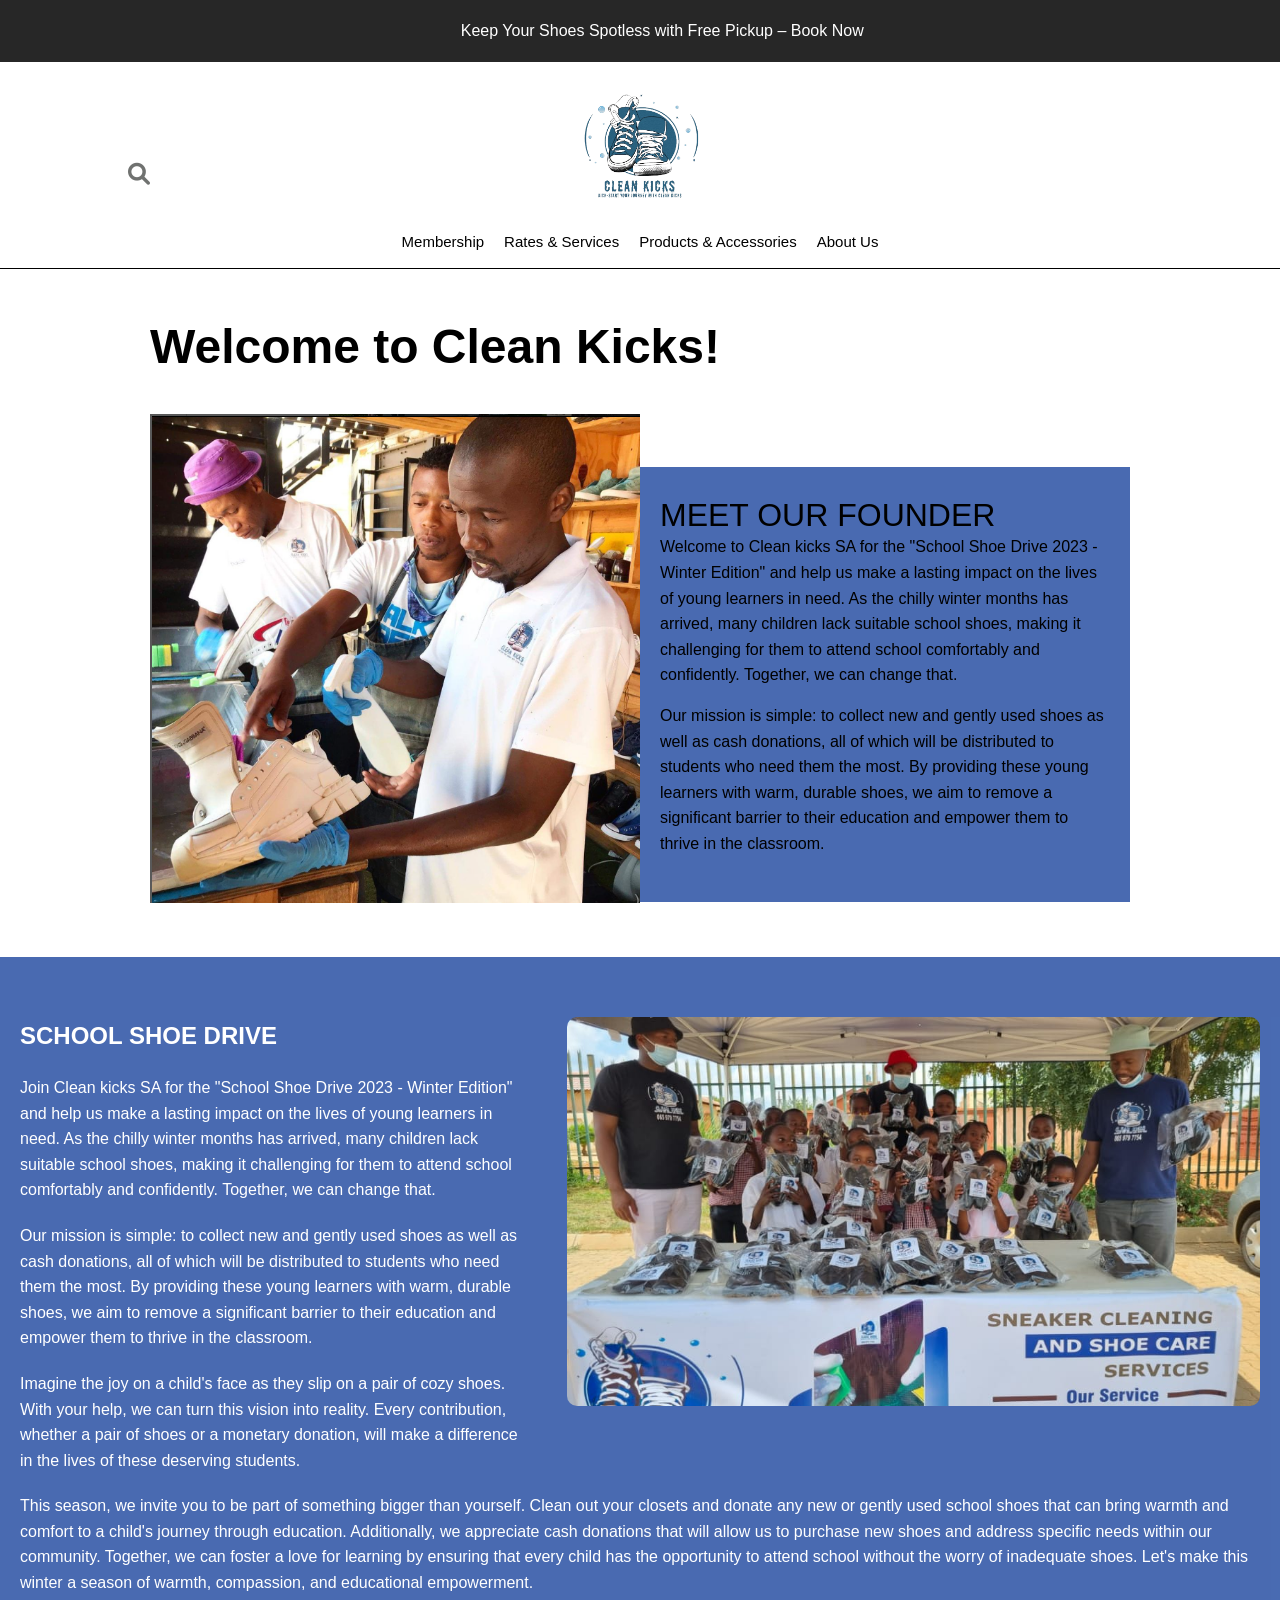
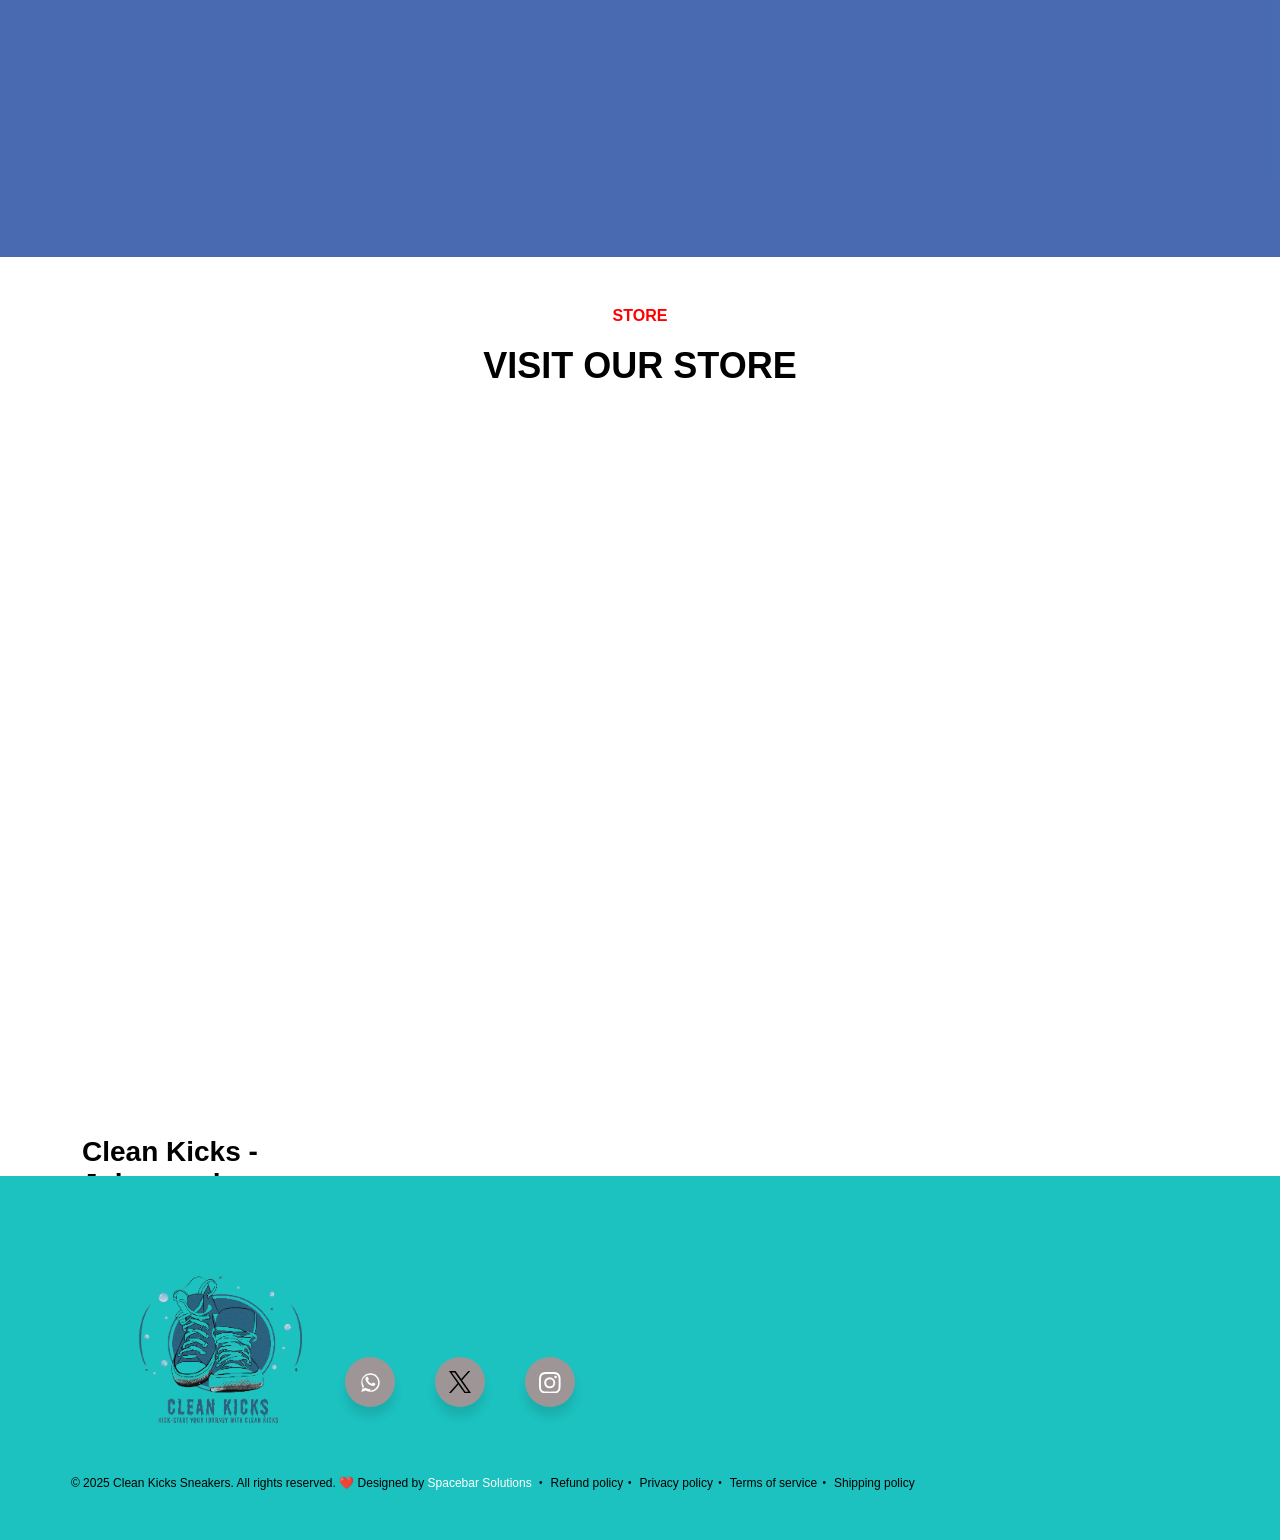
<file: about us.html>
<!DOCTYPE html>
<html lang="en">

<head>
  <meta charset="UTF-8">
  <meta name="viewport" content="width=device-width, initial-scale=1.0">
  <title>Clean Kicks Sneakers </title>
  <link rel="stylesheet" href="about us.css">
  <link href="https://cdnjs.cloudflare.com/ajax/libs/font-awesome/6.0.0-beta3/css/all.min.css" rel="stylesheet">
</head>

<body>

  <!-- Top notification bar -->
  <div class="top-bar">
    Keep Your Shoes Spotless with Free Pickup – Book Now
  </div>

  <!-- Navigation bar -->
  <nav class="navbar">
    <!-- Search icon -->
    <div class="search-icon">
      <i class="fa fa-search"></i>
    </div>

    <!-- Logo -->
    <div class="logo">
      <a href="index.html">
        <img src="Images/Logo-removebg-preview.png" alt="Logo">
      </a>
    </div>

    <!-- Navigation links -->
    <div class="nav-links">
      <a href="membership.html">Membership</a>
      <a href="services.html">Rates & Services</a>
      <a href="products.html">Products & Accessories</a>
      <a href="about us.html">About Us</a>
    </div>
  </nav>

  <div class="container">

    <div class="text-content">
      <h1>Welcome to Clean Kicks!</h1>
    </div>
    <div class="content">
      <div class="image">
        <img src="Images/Image 1.png">
      </div>
      <div class="text">
        <h2>MEET OUR FOUNDER </h2>

        <p>Welcome to Clean kicks SA for the "School Shoe Drive 2023 - Winter Edition" and help us make a lasting impact
          on the lives of young learners in need.
          As the chilly winter months has arrived, many children lack suitable school shoes,
          making it challenging for them to attend school comfortably and confidently. Together, we can change that.</p>
        <p>Our mission is simple: to collect new and gently used shoes as well as cash donations,
          all of which will be distributed to students who need them the most. By providing these young learners with
          warm, durable shoes,
          we aim to remove a significant barrier to their education and empower them to thrive in the classroom.</p>

      </div>
    </div>
  </div>

  <div class="about-container">
    <div class="about-content">
      <div class="about-text">
        <h2>SCHOOL SHOE DRIVE</h2>

        <p>Join Clean kicks SA for the "School Shoe Drive 2023 - Winter Edition" and help us make a lasting impact on
          the lives of young learners in need.
          As the chilly winter months has arrived, many children lack suitable school shoes,
          making it challenging for them to attend school comfortably and confidently.
          Together, we can change that.</p>
        <p>Our mission is simple: to collect new and gently used shoes as well as cash donations,
          all of which will be distributed to students who need them the most. By providing these young learners with
          warm,
          durable shoes,
          we aim to remove a significant barrier to their education and empower them to thrive in the classroom.</p>

        <p>Imagine the joy on a child's face as they slip on a pair of cozy shoes. With your help,
          we can turn this vision into reality.
          Every contribution, whether a pair of shoes or a monetary donation,
          will make a difference in the lives of these deserving students.</p>

       
      </div>
      <div class="about-image">
        <img src="Images/Shoe drive.jpg" alt="Shoe Drive Image">
      </div>
      <div class="about-texti">
      <p>This season, we invite you to be part of something bigger than yourself.
        Clean out your closets and donate any new or gently used school shoes that can bring warmth and comfort to a
        child's journey through education.
        Additionally,
        we appreciate cash donations that will allow us to purchase new shoes
        and address specific needs within our community. Together, we can foster a love for learning by
        ensuring that every child has the opportunity to attend school without the worry of inadequate shoes.
        Let's make this winter a season of warmth, compassion, and educational empowerment.</p>
      </div>
    </div>
  </div>
  
  

  <section class="store-section">
    <div class="store-container">
      <h4 class="store-label">STORE</h4>
      <h1 class="store-title">VISIT OUR STORE</h1>
      <div class="store-content">
        <div class="store-map">
          <iframe
            src="https://www.google.com/maps/embed?pb=!1m18!1m12!1m3!1d3303.8374903518985!2d27.8971!3d-26.309672!2m3!1f0!2f0!3f0!3m2!1i1024!2i768!4f13.1!3m3!1m2!1s0x1e953cf8e51b98c5%3A0x38f61cf5ea9a4dc3!2sEldorado%20Park!5e0!3m2!1sen!2sza!4v1698743568451!5m2!1sen!2sza"
            width="400" height="300" style="border:0;" allowfullscreen="" loading="lazy"
            referrerpolicy="no-referrer-when-downgrade">
          </iframe>
        </div>
        <div class="store-info">
          <h2 class="store-location">Clean Kicks - Johannesburg</h2>
          <p class="store-address">
            <i class="fa fa-map-marker"></i>
            413 Catfish street Lawley extension 1,Johannesburg <br>
            Gauteng, South Africa
          </p>
          <p class="store-contact">
            <i class="fa fa-phone"></i> +27 (65) 979-7754<br>
            <i class="fa fa-envelope"></i> <a href="mailto:info@dripclean.co.za">info@cleankicks.co.za<br>
              <i class="fa fa-globe"></i> <a href="https://cleankicks.co.za">www.cleankicks.co.za<br>

          </p>

          <p><strong>Monday to Friday:</strong><span class="time">9 AM - 6 PM</span></p>
          <p><strong>Saturday:</strong><span class="time">9 AM - 2 PM</span></p>
          <p><strong>Sunday:</strong><span class="time">9 AM - 2 PM</span></p>

        </div>

      </div>
    </div>
  </section>

  <footer>
    <!-- Social Media Section -->

    <div class="footer-social">
      <ul class="wrapper">
        <li class="icon whatsapp">
          <span class="tooly">WhatsApp</span>
          <svg viewBox="0 0 448 512" height="1.2em" fill="currentColor" xmlns="http://www.w3.org/2000/svg">
            <path
              d="M380.9 97.1C339.3 55.4 283.8 32 224.6 32 103.5 32 8 127.6 8 249.2c0 44 11.6 86.1 33.8 123l-35.2 102.2 105.8-33.1c34.9 18.4 74.1 28.2 114.2 28.2h.1c121.1 0 216.6-95.6 216.6-216.1 0-59.1-23.3-114.5-65.2-156.3zM224.6 407.5h-.1c-36.5 0-72.1-9.7-103.2-28.1l-7.4-4.4-62.8 19.6 18.7-60.4-4.8-7.7c-20.8-33.3-31.8-71.9-31.8-111.5C33 150 118.3 64.7 224.6 64.7c48.6 0 94.3 18.9 128.9 53.2 34.5 34.2 53.6 79.5 53.6 128.3 0 106.1-86.8 192.3-192.5 192.3zm104.3-138.7c-5.7-2.9-33.8-16.6-39.1-18.5-5.3-1.9-9.2-2.9-13.1 2.9-3.9 5.7-15 18.5-18.4 22.3-3.4 3.8-6.8 4.3-12.5 1.4-33.8-16.9-55.9-30.1-78.3-67.4-5.9-10.2 5.9-9.5 16.9-31.5 1.9-3.8.9-7.2-.5-10.1-1.4-2.9-13.1-31.5-18.4-43.7-4.9-11.7-9.9-10.1-13.1-10.3-3.4-.2-7.2-.2-11-.2-3.8 0-10.1 1.4-15.3 7.2-5.3 5.7-20.2 19.8-20.2 48.4s20.7 56.1 23.6 59.9c2.9 3.8 40.6 62 98.4 87.1 13.8 5.9 24.6 9.5 33 12.1 13.9 4.4 26.5 3.8 36.5 2.3 11.1-1.6 33.8-13.8 38.6-27.1 4.8-13.4 4.8-24.9 3.4-27.1-1.4-2.3-5.2-3.7-10.9-6.6z">
            </path>
          </svg>
        </li>
        <li class="icon twitter">
          <span class="tooly">Twitter</span>
          <svg xmlns="http://www.w3.org/2000/svg" width="24px" height="24px" viewBox="0 0 24 24">
            <path
              d="M14.095479,10.316482L22.286354,1h-1.940718l-7.115352,8.087682L7.551414,1H1l8.589488,12.231093L1,23h1.940717  l7.509372-8.542861L16.448587,23H23L14.095479,10.316482z M11.436522,13.338465l-0.871624-1.218704l-6.924311-9.68815h2.981339  l5.58978,7.82155l0.867949,1.218704l7.26506,10.166271h-2.981339L11.436522,13.338465z" />
          </svg>
        </li>
        <li class="icon instagram">
          <span class="tooly">Instagram</span>
          <svg xmlns="http://www.w3.org/2000/svg" height="1.2em" fill="currentColor" viewBox="0 0 16 16">
            <path
              d="M8 0C5.829 0 5.556.01 4.703.048 3.85.088 3.269.222 2.76.42a3.917 3.917 0 0 0-1.417.923A3.927 3.927 0 0 0 .42 2.76C.222 3.268.087 3.85.048 4.7.01 5.555 0 5.827 0 8.001c0 2.172.01 2.444.048 3.297.04.852.174 1.433.372 1.942.205.526.478.972.923 1.417.444.445.89.719 1.416.923.51.198 1.09.333 1.942.372C5.555 15.99 5.827 16 8 16s2.444-.01 3.298-.048c.851-.04 1.434-.174 1.943-.372a3.916 3.916 0 0 0 1.416-.923c.445-.445.718-.891.923-1.417.197-.509.332-1.09.372-1.942C15.99 10.445 16 10.173 16 8s-.01-2.445-.048-3.299c-.04-.851-.175-1.433-.372-1.941a3.926 3.926 0 0 0-.923-1.417A3.911 3.911 0 0 0 13.24.42c-.51-.198-1.092-.333-1.943-.372C10.443.01 10.172 0 7.998 0h.003zm-.717 1.442h.718c2.136 0 2.389.007 3.232.046.78.035 1.204.166 1.486.275.373.145.64.319.92.599.28.28.453.546.598.92.11.281.24.705.275 1.485.039.843.047 1.096.047 3.231s-.008 2.389-.047 3.232c-.035.78-.166 1.203-.275 1.485a2.47 2.47 0 0 1-.599.919c-.28.28-.546.453-.92.598-.28.11-.704.24-1.485.276-.843.038-1.096.047-3.232.047s-2.39-.009-3.233-.047c-.78-.036-1.203-.166-1.485-.276a2.478 2.478 0 0 1-.92-.598 2.48 2.48 0 0 1-.6-.92c-.109-.281-.24-.705-.275-1.485-.038-.843-.046-1.096-.046-3.233 0-2.136.008-2.388.046-3.231.036-.78.166-1.204.276-1.486.145-.373.319-.64.599-.92.28-.28.546-.453.92-.598.282-.11.705-.24 1.485-.276.738-.034 1.024-.044 2.515-.045v.002zm4.988 1.328a.96.96 0 1 0 0 1.92.96.96 0 0 0 0-1.92zm-4.27 1.122a4.109 4.109 0 1 0 0 8.217 4.109 4.109 0 0 0 0-8.217zm0 1.441a2.667 2.667 0 1 1 0 5.334 2.667 2.667 0 0 1 0-5.334z">
            </path>
          </svg>
        </li>
      </ul>
    </div>

    <!-- Logo Section -->
    <div class="footer-logo">
      <img src="Images/Logo-removebg-preview.png" alt="Clean Kicks Logo">
    </div>

    </div>

    </div>

    </div>


    <!-- Footer Text -->
    <div class="footer-bottom">
      <p>© 2025 Clean Kicks Sneakers. All rights reserved. ❤️ Designed by <a href="https://spacebarsolutions.co.za/"
          target="_blank" style="color: white; text-decoration: none;">Spacebar Solutions
          <small class="copyright__content"><a href="refund-policy.html">Refund policy</a>
          </small></a> <small class="copyright__content"><a href="privacy policy.html">Privacy policy</a></small>
        <small class="copyright__content"><a href="terms of services.html">Terms of service</a></small>
        <small class="copyright__content"><a href="shipping policy.html">Shipping policy</a></small>
      </p>
    </div>

  </footer>


</body>

</html>
</file>
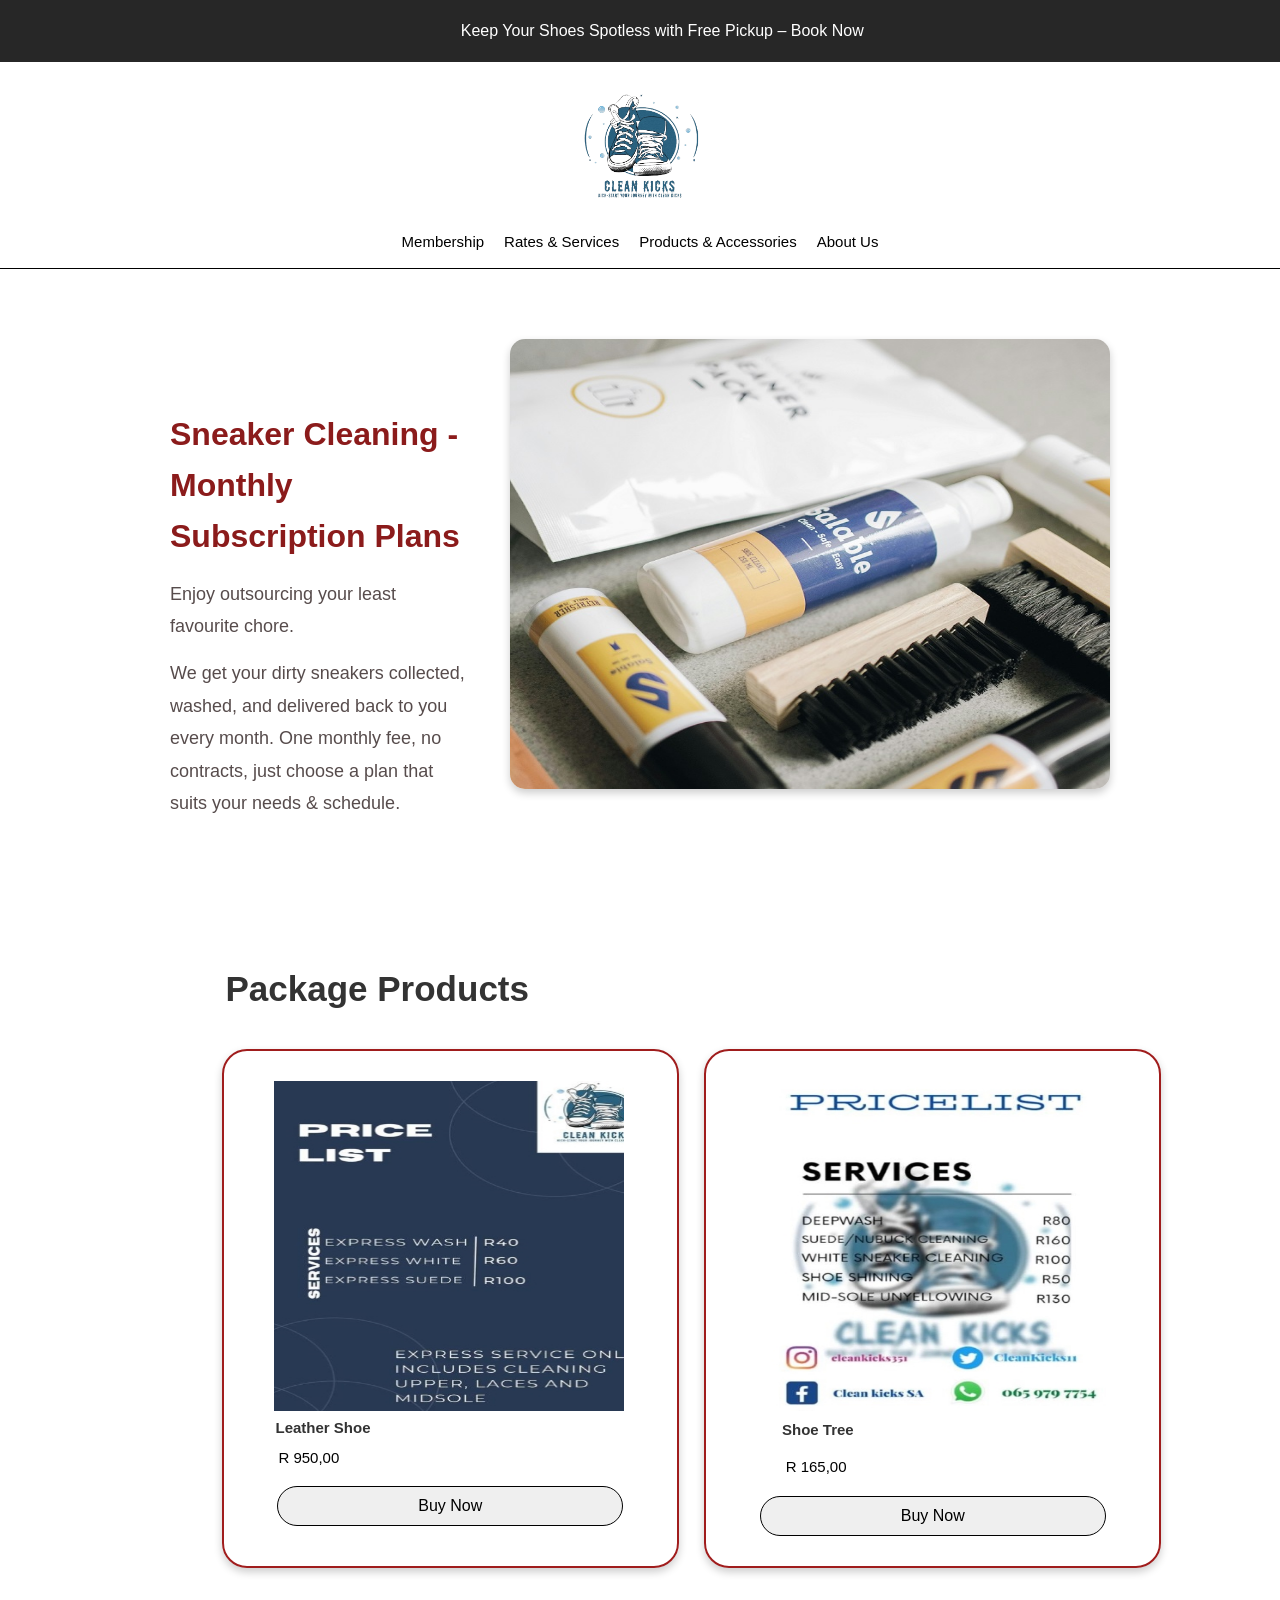
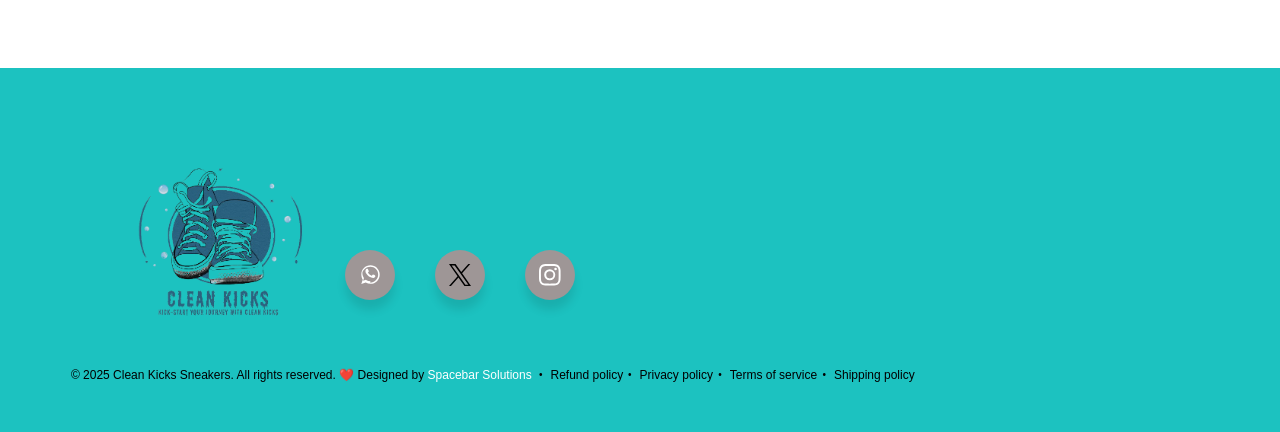
<file: membership.html>
<!DOCTYPE html>
<html lang="en">

<head>
  <meta charset="UTF-8">
  <meta name="viewport" content="width=device-width, initial-scale=1.0">
  <title>Clean Kicks Sneakers </title>
  <link rel="stylesheet" href="membership.css">
  <link rel="stylesheet" href="https://cdnjs.cloudflare.com/ajax/libs/font-awesome/6.0.0-beta3/css/all.min.css">
  <link href="https://cdnjs.cloudflare.com/ajax/libs/font-awesome/6.0.0-beta3/css/all.min.css" rel="stylesheet">

<body>

<!-- Top notification bar -->
<div class="top-bar">
  Keep Your Shoes Spotless with Free Pickup – Book Now
</div>

<!-- Navigation bar -->
<nav class="navbar">
  <!-- Search icon -->
  <div class="search-icon">
    <i class="fa fa-search"></i>
  </div>

  <!-- Logo -->
  <div class="logo">
    <a href="index.html">
      <img src="Images/Logo-removebg-preview.png" alt="Logo">
    </a>
  </div>

  <!-- Navigation links -->
  <div class="nav-links">
    <a href="membership.html">Membership</a>
    <a href="services.html">Rates & Services</a>
    <a href="products.html">Products & Accessories</a>
    <a href="about us.html">About Us</a>
  </div>
</nav>

  <section>
    <div class="container">
      <div class="text-content">
        <h2>Sneaker Cleaning - Monthly Subscription Plans</h2>
        <p>Enjoy outsourcing your least favourite chore.</p>
        <p>
          We get your dirty sneakers collected, washed, and delivered back to you every month. One monthly fee, no
          contracts, just choose a plan that suits your needs & schedule.
        </p>

      </div>

      <div class="image-container">
        <img src="Images/pexels-azka-nandya-91944639-9230441.jpg" alt="Leather Shoe" class="styled-image">
      </div>

  </section>

  <section>
    <div class="sections">
      <div class="header">
        <h1>Package Products</h1>
      </div>
      <div class="gallery">
        <div class="card">
          <img src="Images/Express Price List.jpg" alt="Leather Shoe">
          <h4>Leather Shoe</h4>
          <p>R 950,00</p>
          <button class="buy-btn">Buy Now</button> 
        </div>

        <div class="card">
          <img src="Images/Deep Wash Price List.png" alt="Clean & Recolor">
          <h3>Shoe Tree</h3>
          <g>R 165,00</g>
          <button class="buy-btn">Buy Now</button> 
        </div>
      </div>
    </div>
  </section>

  <footer>
    <!-- Social Media Section -->
   
    <div class="footer-social">
      <ul class="wrapper">
        <li class="icon whatsapp">
          <span class="tooly">WhatsApp</span>
          <svg viewBox="0 0 448 512" height="1.2em" fill="currentColor" xmlns="http://www.w3.org/2000/svg">
            <path d="M380.9 97.1C339.3 55.4 283.8 32 224.6 32 103.5 32 8 127.6 8 249.2c0 44 11.6 86.1 33.8 123l-35.2 102.2 105.8-33.1c34.9 18.4 74.1 28.2 114.2 28.2h.1c121.1 0 216.6-95.6 216.6-216.1 0-59.1-23.3-114.5-65.2-156.3zM224.6 407.5h-.1c-36.5 0-72.1-9.7-103.2-28.1l-7.4-4.4-62.8 19.6 18.7-60.4-4.8-7.7c-20.8-33.3-31.8-71.9-31.8-111.5C33 150 118.3 64.7 224.6 64.7c48.6 0 94.3 18.9 128.9 53.2 34.5 34.2 53.6 79.5 53.6 128.3 0 106.1-86.8 192.3-192.5 192.3zm104.3-138.7c-5.7-2.9-33.8-16.6-39.1-18.5-5.3-1.9-9.2-2.9-13.1 2.9-3.9 5.7-15 18.5-18.4 22.3-3.4 3.8-6.8 4.3-12.5 1.4-33.8-16.9-55.9-30.1-78.3-67.4-5.9-10.2 5.9-9.5 16.9-31.5 1.9-3.8.9-7.2-.5-10.1-1.4-2.9-13.1-31.5-18.4-43.7-4.9-11.7-9.9-10.1-13.1-10.3-3.4-.2-7.2-.2-11-.2-3.8 0-10.1 1.4-15.3 7.2-5.3 5.7-20.2 19.8-20.2 48.4s20.7 56.1 23.6 59.9c2.9 3.8 40.6 62 98.4 87.1 13.8 5.9 24.6 9.5 33 12.1 13.9 4.4 26.5 3.8 36.5 2.3 11.1-1.6 33.8-13.8 38.6-27.1 4.8-13.4 4.8-24.9 3.4-27.1-1.4-2.3-5.2-3.7-10.9-6.6z"></path>
          </svg>
        </li>
        <li class="icon twitter">
          <span class="tooly">Twitter</span>
          <svg xmlns="http://www.w3.org/2000/svg" width="24px" height="24px" viewBox="0 0 24 24">
            <path
              d="M14.095479,10.316482L22.286354,1h-1.940718l-7.115352,8.087682L7.551414,1H1l8.589488,12.231093L1,23h1.940717  l7.509372-8.542861L16.448587,23H23L14.095479,10.316482z M11.436522,13.338465l-0.871624-1.218704l-6.924311-9.68815h2.981339  l5.58978,7.82155l0.867949,1.218704l7.26506,10.166271h-2.981339L11.436522,13.338465z" />
          </svg>
        </li>
        <li class="icon instagram">
          <span class="tooly">Instagram</span>
          <svg xmlns="http://www.w3.org/2000/svg" height="1.2em" fill="currentColor" viewBox="0 0 16 16">
            <path
              d="M8 0C5.829 0 5.556.01 4.703.048 3.85.088 3.269.222 2.76.42a3.917 3.917 0 0 0-1.417.923A3.927 3.927 0 0 0 .42 2.76C.222 3.268.087 3.85.048 4.7.01 5.555 0 5.827 0 8.001c0 2.172.01 2.444.048 3.297.04.852.174 1.433.372 1.942.205.526.478.972.923 1.417.444.445.89.719 1.416.923.51.198 1.09.333 1.942.372C5.555 15.99 5.827 16 8 16s2.444-.01 3.298-.048c.851-.04 1.434-.174 1.943-.372a3.916 3.916 0 0 0 1.416-.923c.445-.445.718-.891.923-1.417.197-.509.332-1.09.372-1.942C15.99 10.445 16 10.173 16 8s-.01-2.445-.048-3.299c-.04-.851-.175-1.433-.372-1.941a3.926 3.926 0 0 0-.923-1.417A3.911 3.911 0 0 0 13.24.42c-.51-.198-1.092-.333-1.943-.372C10.443.01 10.172 0 7.998 0h.003zm-.717 1.442h.718c2.136 0 2.389.007 3.232.046.78.035 1.204.166 1.486.275.373.145.64.319.92.599.28.28.453.546.598.92.11.281.24.705.275 1.485.039.843.047 1.096.047 3.231s-.008 2.389-.047 3.232c-.035.78-.166 1.203-.275 1.485a2.47 2.47 0 0 1-.599.919c-.28.28-.546.453-.92.598-.28.11-.704.24-1.485.276-.843.038-1.096.047-3.232.047s-2.39-.009-3.233-.047c-.78-.036-1.203-.166-1.485-.276a2.478 2.478 0 0 1-.92-.598 2.48 2.48 0 0 1-.6-.92c-.109-.281-.24-.705-.275-1.485-.038-.843-.046-1.096-.046-3.233 0-2.136.008-2.388.046-3.231.036-.78.166-1.204.276-1.486.145-.373.319-.64.599-.92.28-.28.546-.453.92-.598.282-.11.705-.24 1.485-.276.738-.034 1.024-.044 2.515-.045v.002zm4.988 1.328a.96.96 0 1 0 0 1.92.96.96 0 0 0 0-1.92zm-4.27 1.122a4.109 4.109 0 1 0 0 8.217 4.109 4.109 0 0 0 0-8.217zm0 1.441a2.667 2.667 0 1 1 0 5.334 2.667 2.667 0 0 1 0-5.334z">
            </path>
          </svg>
        </li>
      </ul>
    </div>

    <!-- Logo Section -->
    <div class="footer-logo">
      <img src="Images/Logo-removebg-preview.png" alt="Clean Kicks Logo">
    </div>

    </div>

     
   </div>
 
 </div>


   <!-- Footer Text -->
   <div class="footer-bottom">
     <p>© 2025 Clean Kicks Sneakers. All rights reserved. ❤️ Designed by <a href="https://spacebarsolutions.co.za/"
         target="_blank" style="color: white; text-decoration: none;">Spacebar Solutions
          <small class="copyright__content"><a href="refund-policy.html">Refund policy</a>
         </small></a> <small class="copyright__content"><a href="privacy policy.html">Privacy policy</a></small>
           <small class="copyright__content"><a href="terms of services.html">Terms of service</a></small>
           <small class="copyright__content"><a href="shipping policy.html">Shipping policy</a></small>
       </p>
   </div>
 
</footer>

</body>

</html>
</file>
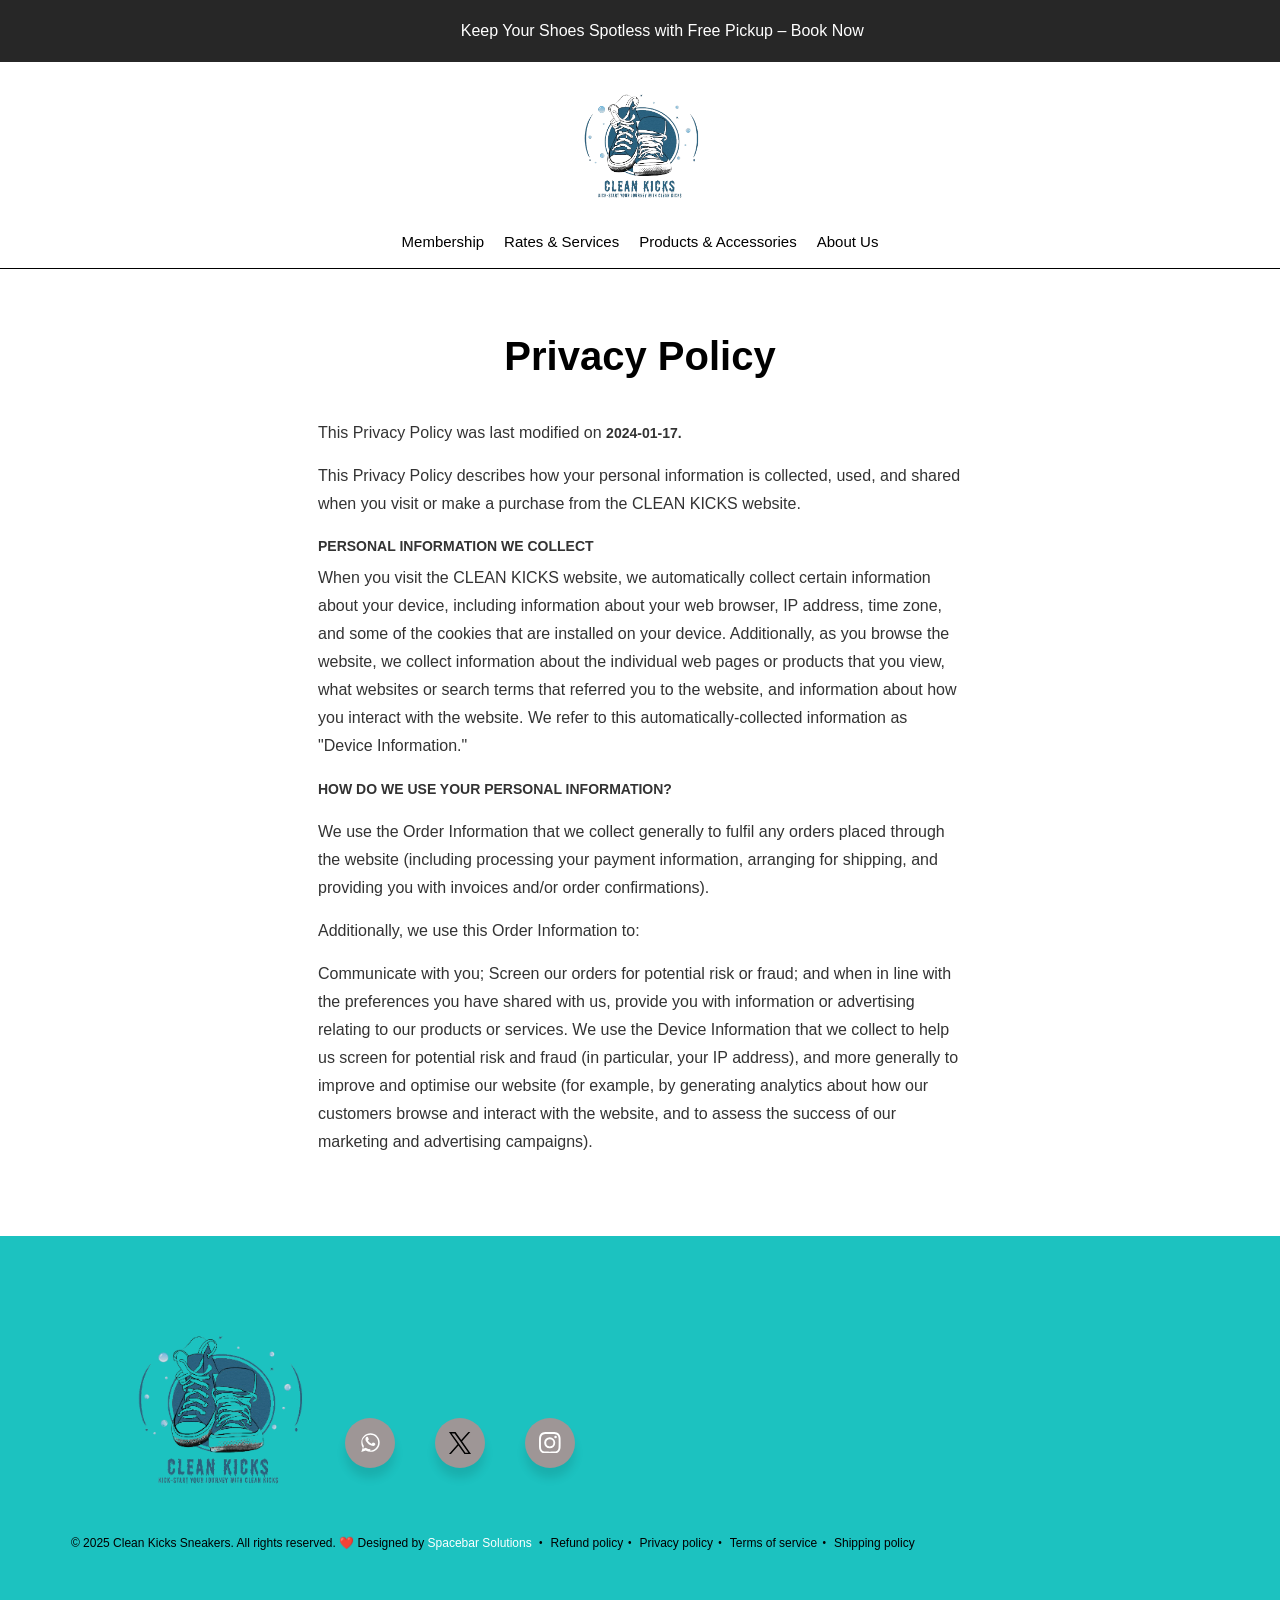
<file: privacy policy.html>
<!DOCTYPE html>
<html lang="en">

<head>
  <meta charset="UTF-8">
  <meta name="viewport" content="width=device-width, initial-scale=1.0">
  <title>About Us </title>
  <link rel="stylesheet" href="privacy pilicy.css">
  <link href="https://cdnjs.cloudflare.com/ajax/libs/font-awesome/5.15.4/css/all.min.css" rel="stylesheet">
</head>

<body>

 
<!-- Top notification bar -->
<div class="top-bar">
  Keep Your Shoes Spotless with Free Pickup – Book Now
</div>

<!-- Navigation bar -->
<nav class="navbar">
  <!-- Search icon -->
  <div class="search-icon">
    <i class="fa fa-search"></i>
  </div>

  <!-- Logo -->
  <div class="logo">
    <a href="index.html">
      <img src="Images/Logo-removebg-preview.png" alt="Logo">
    </a>
  </div>

  <!-- Navigation links -->
  <div class="nav-links">
    <a href="membership.html">Membership</a>
    <a href="services.html">Rates & Services</a>
    <a href="products.html">Products & Accessories</a>
    <a href="about us.html">About Us</a>
  </div>
</nav>

<div class="policy-container">
  <h1>Privacy Policy</h1>
  <p>This Privacy Policy was last modified on <strong>2024-01-17.</strong></p>
  <p>This Privacy Policy describes how your personal information is collected, used, and shared when you visit or make a purchase from the CLEAN KICKS website.</p>
  <h2>PERSONAL INFORMATION WE COLLECT</h2>
  <p>When you visit the CLEAN KICKS website, we automatically collect certain information about your device, including information about your web browser, IP address, time zone, and some of the cookies that are installed on your device. Additionally, as you browse the website,
     we collect information about the individual web pages or products that you view, what websites or search terms that referred you to the website, and information about how you interact with the website.
     We refer to this automatically-collected information as "Device Information."</p>
     <p><strong>HOW DO WE USE YOUR PERSONAL INFORMATION?</strong></p>
     <p>We use the Order Information that we collect generally to fulfil any orders placed through the website (including processing your payment information, 
      arranging for shipping, and providing you with invoices and/or order confirmations).</p>
      <p>Additionally, we use this Order Information to:</p>
      <p>Communicate with you;
        Screen our orders for potential risk or fraud; and when in line with the preferences you have shared with us, provide you with information or advertising relating to our products or services. We use the Device Information that we collect to help us screen for potential risk and fraud (in particular, your IP address), and more generally to improve and optimise our website 
        (for example, by generating analytics about how our customers browse and interact with the website,
         and to assess the success of our marketing and advertising campaigns).</p>
</div>

  <footer>
    <!-- Social Media Section -->
   
    <div class="footer-social">
      <ul class="wrapper">
        <li class="icon whatsapp">
          <span class="tooly">WhatsApp</span>
          <svg viewBox="0 0 448 512" height="1.2em" fill="currentColor" xmlns="http://www.w3.org/2000/svg">
            <path d="M380.9 97.1C339.3 55.4 283.8 32 224.6 32 103.5 32 8 127.6 8 249.2c0 44 11.6 86.1 33.8 123l-35.2 102.2 105.8-33.1c34.9 18.4 74.1 28.2 114.2 28.2h.1c121.1 0 216.6-95.6 216.6-216.1 0-59.1-23.3-114.5-65.2-156.3zM224.6 407.5h-.1c-36.5 0-72.1-9.7-103.2-28.1l-7.4-4.4-62.8 19.6 18.7-60.4-4.8-7.7c-20.8-33.3-31.8-71.9-31.8-111.5C33 150 118.3 64.7 224.6 64.7c48.6 0 94.3 18.9 128.9 53.2 34.5 34.2 53.6 79.5 53.6 128.3 0 106.1-86.8 192.3-192.5 192.3zm104.3-138.7c-5.7-2.9-33.8-16.6-39.1-18.5-5.3-1.9-9.2-2.9-13.1 2.9-3.9 5.7-15 18.5-18.4 22.3-3.4 3.8-6.8 4.3-12.5 1.4-33.8-16.9-55.9-30.1-78.3-67.4-5.9-10.2 5.9-9.5 16.9-31.5 1.9-3.8.9-7.2-.5-10.1-1.4-2.9-13.1-31.5-18.4-43.7-4.9-11.7-9.9-10.1-13.1-10.3-3.4-.2-7.2-.2-11-.2-3.8 0-10.1 1.4-15.3 7.2-5.3 5.7-20.2 19.8-20.2 48.4s20.7 56.1 23.6 59.9c2.9 3.8 40.6 62 98.4 87.1 13.8 5.9 24.6 9.5 33 12.1 13.9 4.4 26.5 3.8 36.5 2.3 11.1-1.6 33.8-13.8 38.6-27.1 4.8-13.4 4.8-24.9 3.4-27.1-1.4-2.3-5.2-3.7-10.9-6.6z"></path>
          </svg>
        </li>
        <li class="icon twitter">
          <span class="tooly">Twitter</span>
          <svg xmlns="http://www.w3.org/2000/svg" width="24px" height="24px" viewBox="0 0 24 24">
            <path
              d="M14.095479,10.316482L22.286354,1h-1.940718l-7.115352,8.087682L7.551414,1H1l8.589488,12.231093L1,23h1.940717  l7.509372-8.542861L16.448587,23H23L14.095479,10.316482z M11.436522,13.338465l-0.871624-1.218704l-6.924311-9.68815h2.981339  l5.58978,7.82155l0.867949,1.218704l7.26506,10.166271h-2.981339L11.436522,13.338465z" />
          </svg>
        </li>
        <li class="icon instagram">
          <span class="tooly">Instagram</span>
          <svg xmlns="http://www.w3.org/2000/svg" height="1.2em" fill="currentColor" viewBox="0 0 16 16">
            <path
              d="M8 0C5.829 0 5.556.01 4.703.048 3.85.088 3.269.222 2.76.42a3.917 3.917 0 0 0-1.417.923A3.927 3.927 0 0 0 .42 2.76C.222 3.268.087 3.85.048 4.7.01 5.555 0 5.827 0 8.001c0 2.172.01 2.444.048 3.297.04.852.174 1.433.372 1.942.205.526.478.972.923 1.417.444.445.89.719 1.416.923.51.198 1.09.333 1.942.372C5.555 15.99 5.827 16 8 16s2.444-.01 3.298-.048c.851-.04 1.434-.174 1.943-.372a3.916 3.916 0 0 0 1.416-.923c.445-.445.718-.891.923-1.417.197-.509.332-1.09.372-1.942C15.99 10.445 16 10.173 16 8s-.01-2.445-.048-3.299c-.04-.851-.175-1.433-.372-1.941a3.926 3.926 0 0 0-.923-1.417A3.911 3.911 0 0 0 13.24.42c-.51-.198-1.092-.333-1.943-.372C10.443.01 10.172 0 7.998 0h.003zm-.717 1.442h.718c2.136 0 2.389.007 3.232.046.78.035 1.204.166 1.486.275.373.145.64.319.92.599.28.28.453.546.598.92.11.281.24.705.275 1.485.039.843.047 1.096.047 3.231s-.008 2.389-.047 3.232c-.035.78-.166 1.203-.275 1.485a2.47 2.47 0 0 1-.599.919c-.28.28-.546.453-.92.598-.28.11-.704.24-1.485.276-.843.038-1.096.047-3.232.047s-2.39-.009-3.233-.047c-.78-.036-1.203-.166-1.485-.276a2.478 2.478 0 0 1-.92-.598 2.48 2.48 0 0 1-.6-.92c-.109-.281-.24-.705-.275-1.485-.038-.843-.046-1.096-.046-3.233 0-2.136.008-2.388.046-3.231.036-.78.166-1.204.276-1.486.145-.373.319-.64.599-.92.28-.28.546-.453.92-.598.282-.11.705-.24 1.485-.276.738-.034 1.024-.044 2.515-.045v.002zm4.988 1.328a.96.96 0 1 0 0 1.92.96.96 0 0 0 0-1.92zm-4.27 1.122a4.109 4.109 0 1 0 0 8.217 4.109 4.109 0 0 0 0-8.217zm0 1.441a2.667 2.667 0 1 1 0 5.334 2.667 2.667 0 0 1 0-5.334z">
            </path>
          </svg>
        </li>
      </ul>
    </div>

    <!-- Logo Section -->
    <div class="footer-logo">
      <img src="Images/Logo-removebg-preview.png" alt="Clean Kicks Logo">
    </div>

    </div>

     
   </div>
 
 </div>


   <!-- Footer Text -->
   <div class="footer-bottom">
     <p>© 2025 Clean Kicks Sneakers. All rights reserved. ❤️ Designed by <a href="https://spacebarsolutions.co.za/"
         target="_blank" style="color: white; text-decoration: none;">Spacebar Solutions
          <small class="copyright__content"><a href="refund-policy.html">Refund policy</a>
         </small></a> <small class="copyright__content"><a href="privacy policy.html">Privacy policy</a></small>
           <small class="copyright__content"><a href="terms of services.html">Terms of service</a></small>
           <small class="copyright__content"><a href="shipping policy.html">Shipping policy</a></small>
       </p>
   </div>
 
</footer>

</body>

</html>
</file>
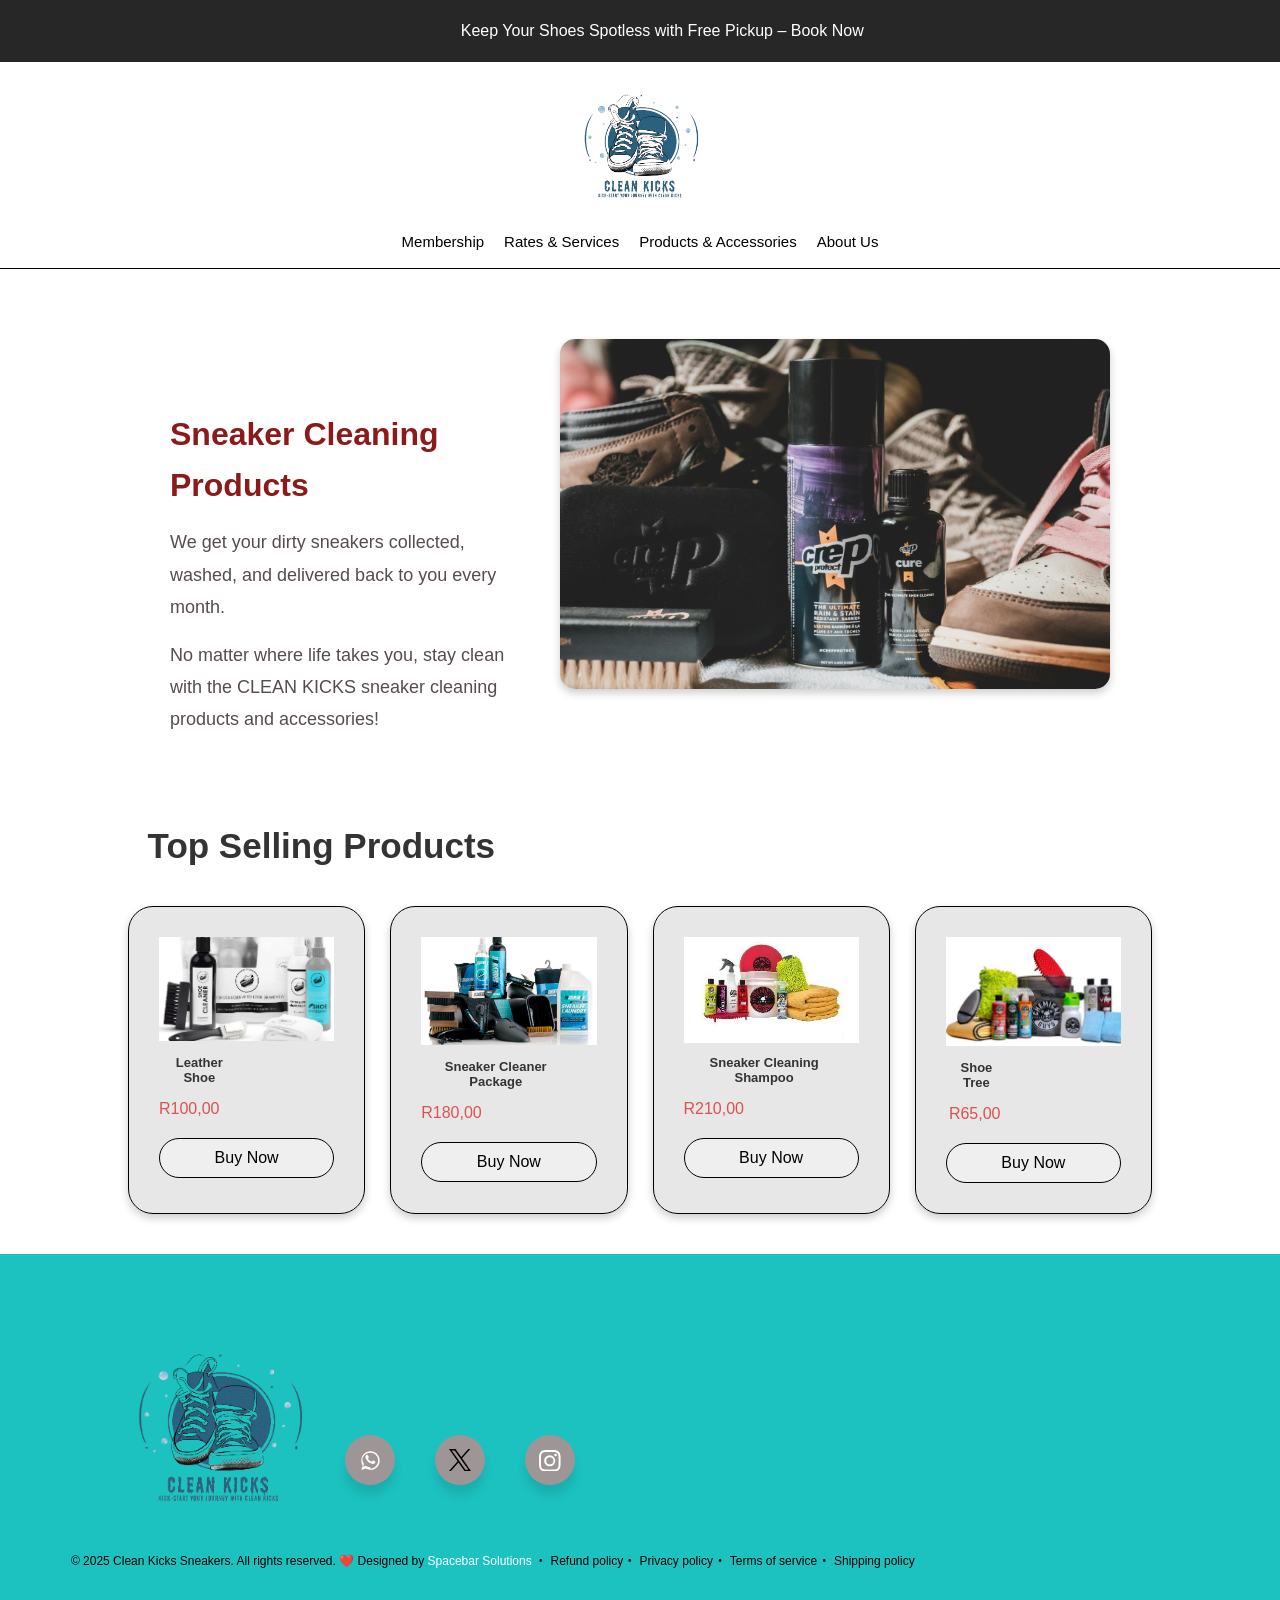
<file: products.html>
<!DOCTYPE html>
<html lang="en">

<head>
  <meta charset="UTF-8">
  <meta name="viewport" content="width=device-width, initial-scale=1.0">
  <title> Clean Kicks Sneakers</title>
  <link rel="stylesheet" href="products.css">
  <link href="https://cdnjs.cloudflare.com/ajax/libs/font-awesome/5.15.4/css/all.min.css" rel="stylesheet">
</head>

<body>

 
<!-- Top notification bar -->
<div class="top-bar">
  Keep Your Shoes Spotless with Free Pickup – Book Now
</div>

<!-- Navigation bar -->
<nav class="navbar">
  <!-- Search icon -->
  <div class="search-icon">
    <i class="fa fa-search"></i>
  </div>

  <!-- Logo -->
  <div class="logo">
    <a href="index.html">
      <img src="Images/Logo-removebg-preview.png" alt="Logo">
    </a>
  </div>

  <!-- Navigation links -->
  <div class="nav-links">
    <a href="membership.html">Membership</a>
    <a href="services.html">Rates & Services</a>
    <a href="products.html">Products & Accessories</a>
    <a href="about us.html">About Us</a>
  </div>
</nav>


  <section>
    <div class="container">
      <div class="text-content">
        <h2>Sneaker Cleaning Products</h2>
        <p>We get your dirty sneakers collected, washed, and delivered back to you every month.</p>
        <p>
          
          No matter where life takes you, stay clean with the CLEAN KICKS sneaker cleaning products and accessories!
        </p>

      </div>

      <div class="image-container">
        <img src="Images/pexels-introspectivedsgn-7500608.jpg" alt="Leather Shoe" class="styled-image">
      </div>

  </section>
  <section>
    <div class="header">
      <h1>Top Selling Products</h1>
    </div>
    <div class="gallery">
      <div class="card">
        <img src="Images/P1.png" alt="Leather Shoe">
        <h6>Leather Shoe</h6>
        <p>R100,00</p>
        <button class="buy-btn">Buy Now</button> 
      </div>
      <div class="card">
        <img src="Images/P3.png" alt="Midsole Unyellowing">
        <h5>Sneaker Cleaner Package</h5>
        <p>R180,00</p>
        <button class="buy-btn">Buy Now</button> 
      </div>
      <div class="card">
        <img src="Images/P5.jpg" alt="Clean & Recolor">
        <h4>Sneaker Cleaning Shampoo</h4>
        <p>R210,00</p>
        <button class="buy-btn">Buy Now</button> 
      </div>
      <div class="card">
        <img src="Images/6b3t65sr.png" alt="Clean & Recolor">
        <h3>Shoe Tree</h3>
        <p>R65,00</p>
        <button class="buy-btn">Buy Now</button> 
      </div>
    </div>
  </section>

  <footer>
    <!-- Social Media Section -->
  
    <div class="footer-social">
      <ul class="wrapper">
        <li class="icon whatsapp">
          <span class="tooly">WhatsApp</span>
          <svg viewBox="0 0 448 512" height="1.2em" fill="currentColor" xmlns="http://www.w3.org/2000/svg">
            <path d="M380.9 97.1C339.3 55.4 283.8 32 224.6 32 103.5 32 8 127.6 8 249.2c0 44 11.6 86.1 33.8 123l-35.2 102.2 105.8-33.1c34.9 18.4 74.1 28.2 114.2 28.2h.1c121.1 0 216.6-95.6 216.6-216.1 0-59.1-23.3-114.5-65.2-156.3zM224.6 407.5h-.1c-36.5 0-72.1-9.7-103.2-28.1l-7.4-4.4-62.8 19.6 18.7-60.4-4.8-7.7c-20.8-33.3-31.8-71.9-31.8-111.5C33 150 118.3 64.7 224.6 64.7c48.6 0 94.3 18.9 128.9 53.2 34.5 34.2 53.6 79.5 53.6 128.3 0 106.1-86.8 192.3-192.5 192.3zm104.3-138.7c-5.7-2.9-33.8-16.6-39.1-18.5-5.3-1.9-9.2-2.9-13.1 2.9-3.9 5.7-15 18.5-18.4 22.3-3.4 3.8-6.8 4.3-12.5 1.4-33.8-16.9-55.9-30.1-78.3-67.4-5.9-10.2 5.9-9.5 16.9-31.5 1.9-3.8.9-7.2-.5-10.1-1.4-2.9-13.1-31.5-18.4-43.7-4.9-11.7-9.9-10.1-13.1-10.3-3.4-.2-7.2-.2-11-.2-3.8 0-10.1 1.4-15.3 7.2-5.3 5.7-20.2 19.8-20.2 48.4s20.7 56.1 23.6 59.9c2.9 3.8 40.6 62 98.4 87.1 13.8 5.9 24.6 9.5 33 12.1 13.9 4.4 26.5 3.8 36.5 2.3 11.1-1.6 33.8-13.8 38.6-27.1 4.8-13.4 4.8-24.9 3.4-27.1-1.4-2.3-5.2-3.7-10.9-6.6z"></path>
          </svg>
        </li>
        <li class="icon twitter">
          <span class="tooly">Twitter</span>
          <svg xmlns="http://www.w3.org/2000/svg" width="24px" height="24px" viewBox="0 0 24 24">
            <path
              d="M14.095479,10.316482L22.286354,1h-1.940718l-7.115352,8.087682L7.551414,1H1l8.589488,12.231093L1,23h1.940717  l7.509372-8.542861L16.448587,23H23L14.095479,10.316482z M11.436522,13.338465l-0.871624-1.218704l-6.924311-9.68815h2.981339  l5.58978,7.82155l0.867949,1.218704l7.26506,10.166271h-2.981339L11.436522,13.338465z" />
          </svg>
        </li>
        <li class="icon instagram">
          <span class="tooly">Instagram</span>
          <svg xmlns="http://www.w3.org/2000/svg" height="1.2em" fill="currentColor" viewBox="0 0 16 16">
            <path
              d="M8 0C5.829 0 5.556.01 4.703.048 3.85.088 3.269.222 2.76.42a3.917 3.917 0 0 0-1.417.923A3.927 3.927 0 0 0 .42 2.76C.222 3.268.087 3.85.048 4.7.01 5.555 0 5.827 0 8.001c0 2.172.01 2.444.048 3.297.04.852.174 1.433.372 1.942.205.526.478.972.923 1.417.444.445.89.719 1.416.923.51.198 1.09.333 1.942.372C5.555 15.99 5.827 16 8 16s2.444-.01 3.298-.048c.851-.04 1.434-.174 1.943-.372a3.916 3.916 0 0 0 1.416-.923c.445-.445.718-.891.923-1.417.197-.509.332-1.09.372-1.942C15.99 10.445 16 10.173 16 8s-.01-2.445-.048-3.299c-.04-.851-.175-1.433-.372-1.941a3.926 3.926 0 0 0-.923-1.417A3.911 3.911 0 0 0 13.24.42c-.51-.198-1.092-.333-1.943-.372C10.443.01 10.172 0 7.998 0h.003zm-.717 1.442h.718c2.136 0 2.389.007 3.232.046.78.035 1.204.166 1.486.275.373.145.64.319.92.599.28.28.453.546.598.92.11.281.24.705.275 1.485.039.843.047 1.096.047 3.231s-.008 2.389-.047 3.232c-.035.78-.166 1.203-.275 1.485a2.47 2.47 0 0 1-.599.919c-.28.28-.546.453-.92.598-.28.11-.704.24-1.485.276-.843.038-1.096.047-3.232.047s-2.39-.009-3.233-.047c-.78-.036-1.203-.166-1.485-.276a2.478 2.478 0 0 1-.92-.598 2.48 2.48 0 0 1-.6-.92c-.109-.281-.24-.705-.275-1.485-.038-.843-.046-1.096-.046-3.233 0-2.136.008-2.388.046-3.231.036-.78.166-1.204.276-1.486.145-.373.319-.64.599-.92.28-.28.546-.453.92-.598.282-.11.705-.24 1.485-.276.738-.034 1.024-.044 2.515-.045v.002zm4.988 1.328a.96.96 0 1 0 0 1.92.96.96 0 0 0 0-1.92zm-4.27 1.122a4.109 4.109 0 1 0 0 8.217 4.109 4.109 0 0 0 0-8.217zm0 1.441a2.667 2.667 0 1 1 0 5.334 2.667 2.667 0 0 1 0-5.334z">
            </path>
          </svg>
        </li>
      </ul>
    </div>

    <!-- Logo Section -->
    <div class="footer-logo">
      <img src="Images/Logo-removebg-preview.png" alt="Clean Kicks Logo">
    </div>

    </div>

     
   </div>
 
 </div>


   <!-- Footer Text -->
   <div class="footer-bottom">
     <p>© 2025 Clean Kicks Sneakers. All rights reserved. ❤️ Designed by <a href="https://spacebarsolutions.co.za/"
         target="_blank" style="color: white; text-decoration: none;">Spacebar Solutions
          <small class="copyright__content"><a href="refund-policy.html">Refund policy</a>
         </small></a> <small class="copyright__content"><a href="privacy policy.html">Privacy policy</a></small>
           <small class="copyright__content"><a href="terms of services.html">Terms of service</a></small>
           <small class="copyright__content"><a href="shipping policy.html">Shipping policy</a></small>
       </p>
   </div>
 
</footer>

</body>

</html>
</file>
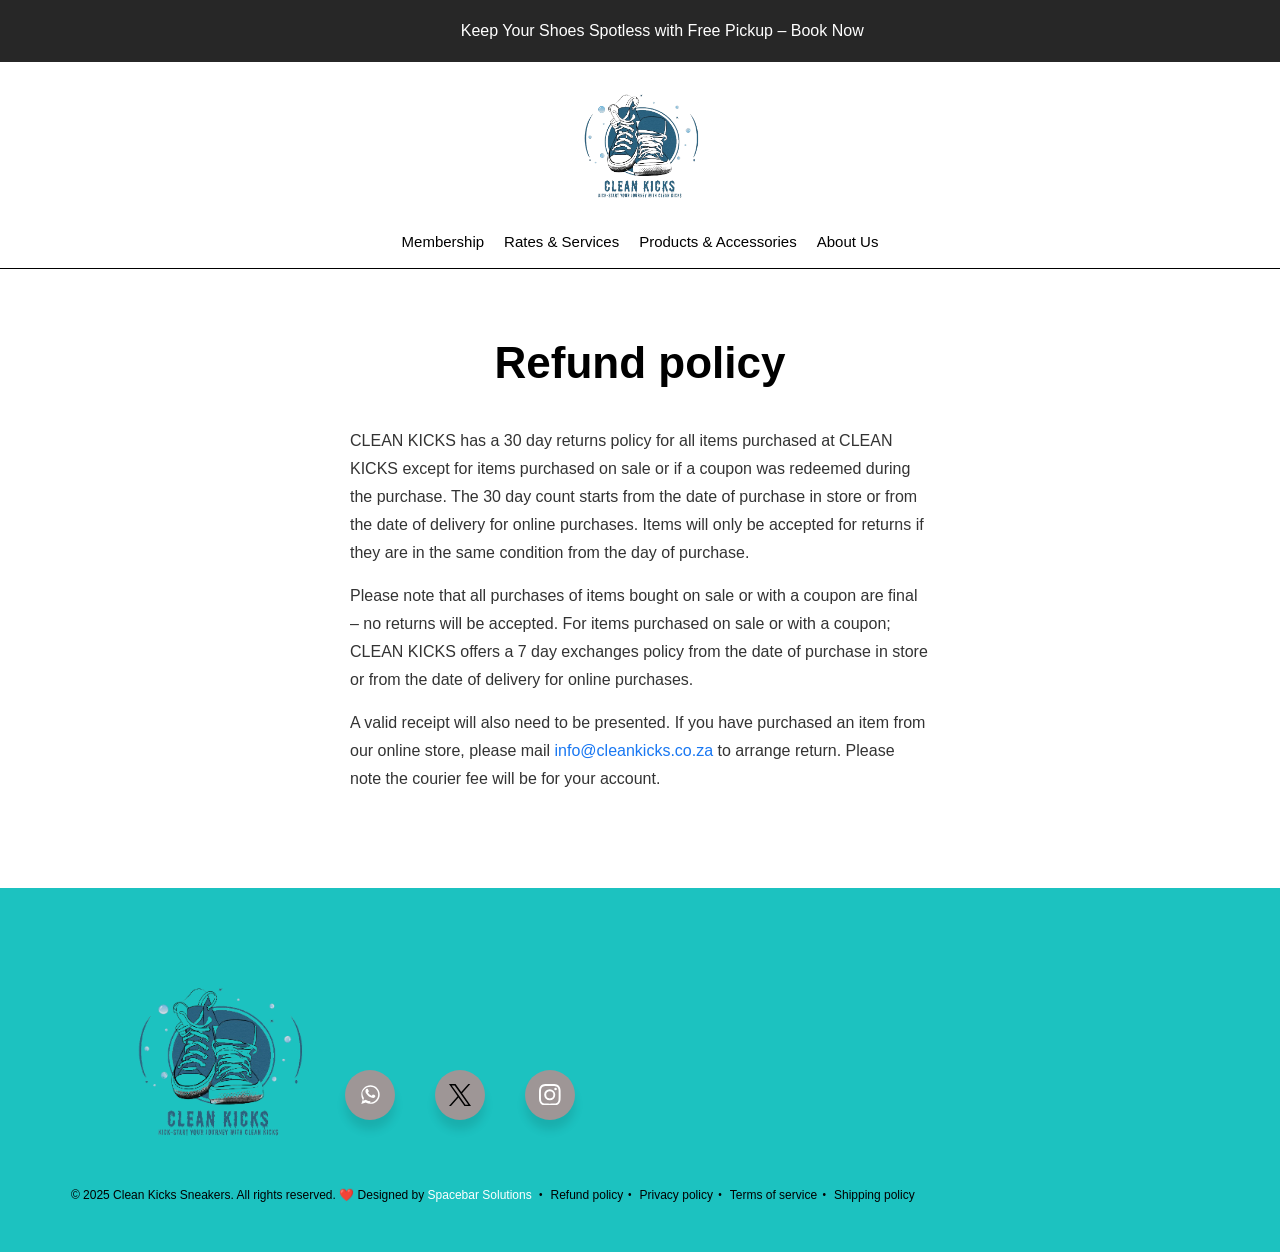
<file: refund-policy.html>
<!DOCTYPE html>
<html lang="en">

<head>
  <meta charset="UTF-8">
  <meta name="viewport" content="width=device-width, initial-scale=1.0">
  <title>Clean Kicks Sneakers </title>
  <link rel="stylesheet" href="refund-policy.css">
  <link href="https://cdnjs.cloudflare.com/ajax/libs/font-awesome/5.15.4/css/all.min.css" rel="stylesheet">
</head>

<body>

  
<!-- Top notification bar -->
<div class="top-bar">
  Keep Your Shoes Spotless with Free Pickup – Book Now
</div>

<!-- Navigation bar -->
<nav class="navbar">
  <!-- Search icon -->
  <div class="search-icon">
    <i class="fa fa-search"></i>
  </div>

  <!-- Logo -->
  <div class="logo">
    <a href="index.html">
      <img src="Images/Logo-removebg-preview.png" alt="Logo">
    </a>
  </div>

  <!-- Navigation links -->
  <div class="nav-links">
    <a href="membership.html">Membership</a>
    <a href="services.html">Rates & Services</a>
    <a href="products.html">Products & Accessories</a>
    <a href="about us.html">About Us</a>
  </div>
</nav>

<div class="policy-container">
  <h1>Refund policy</h1>
  <p>CLEAN KICKS has a 30 day returns policy for all items purchased at CLEAN KICKS except for items purchased on sale or if a coupon was redeemed during the purchase. The 30 day count starts from the date of purchase in store or from the date of delivery for online purchases.
     Items will only be accepted for returns if they are in the same condition from the day of purchase.</p>
  <p>Please note that all purchases of items bought on sale or with a coupon are final – no returns will be accepted. For items purchased on sale or with a coupon; 
    CLEAN KICKS offers a 7 day exchanges policy from the date of purchase in store or from the date of delivery for online purchases.</p>
  <p>A valid receipt will also need to be presented. If you have purchased an item from our online store, please mail <a href="mailto:info@cleankicks.co.za">info@cleankicks.co.za</a> to arrange return. 
    Please note the courier fee will be for your account.</p>
</div>
  <footer>
    <!-- Social Media Section -->
  
    <div class="footer-social">
      <ul class="wrapper">
        <li class="icon whatsapp">
          <span class="tooly">WhatsApp</span>
          <svg viewBox="0 0 448 512" height="1.2em" fill="currentColor" xmlns="http://www.w3.org/2000/svg">
            <path d="M380.9 97.1C339.3 55.4 283.8 32 224.6 32 103.5 32 8 127.6 8 249.2c0 44 11.6 86.1 33.8 123l-35.2 102.2 105.8-33.1c34.9 18.4 74.1 28.2 114.2 28.2h.1c121.1 0 216.6-95.6 216.6-216.1 0-59.1-23.3-114.5-65.2-156.3zM224.6 407.5h-.1c-36.5 0-72.1-9.7-103.2-28.1l-7.4-4.4-62.8 19.6 18.7-60.4-4.8-7.7c-20.8-33.3-31.8-71.9-31.8-111.5C33 150 118.3 64.7 224.6 64.7c48.6 0 94.3 18.9 128.9 53.2 34.5 34.2 53.6 79.5 53.6 128.3 0 106.1-86.8 192.3-192.5 192.3zm104.3-138.7c-5.7-2.9-33.8-16.6-39.1-18.5-5.3-1.9-9.2-2.9-13.1 2.9-3.9 5.7-15 18.5-18.4 22.3-3.4 3.8-6.8 4.3-12.5 1.4-33.8-16.9-55.9-30.1-78.3-67.4-5.9-10.2 5.9-9.5 16.9-31.5 1.9-3.8.9-7.2-.5-10.1-1.4-2.9-13.1-31.5-18.4-43.7-4.9-11.7-9.9-10.1-13.1-10.3-3.4-.2-7.2-.2-11-.2-3.8 0-10.1 1.4-15.3 7.2-5.3 5.7-20.2 19.8-20.2 48.4s20.7 56.1 23.6 59.9c2.9 3.8 40.6 62 98.4 87.1 13.8 5.9 24.6 9.5 33 12.1 13.9 4.4 26.5 3.8 36.5 2.3 11.1-1.6 33.8-13.8 38.6-27.1 4.8-13.4 4.8-24.9 3.4-27.1-1.4-2.3-5.2-3.7-10.9-6.6z"></path>
          </svg>
        </li>
        <li class="icon twitter">
          <span class="tooly">Twitter</span>
          <svg xmlns="http://www.w3.org/2000/svg" width="24px" height="24px" viewBox="0 0 24 24">
            <path
              d="M14.095479,10.316482L22.286354,1h-1.940718l-7.115352,8.087682L7.551414,1H1l8.589488,12.231093L1,23h1.940717  l7.509372-8.542861L16.448587,23H23L14.095479,10.316482z M11.436522,13.338465l-0.871624-1.218704l-6.924311-9.68815h2.981339  l5.58978,7.82155l0.867949,1.218704l7.26506,10.166271h-2.981339L11.436522,13.338465z" />
          </svg>
        </li>
        <li class="icon instagram">
          <span class="tooly">Instagram</span>
          <svg xmlns="http://www.w3.org/2000/svg" height="1.2em" fill="currentColor" viewBox="0 0 16 16">
            <path
              d="M8 0C5.829 0 5.556.01 4.703.048 3.85.088 3.269.222 2.76.42a3.917 3.917 0 0 0-1.417.923A3.927 3.927 0 0 0 .42 2.76C.222 3.268.087 3.85.048 4.7.01 5.555 0 5.827 0 8.001c0 2.172.01 2.444.048 3.297.04.852.174 1.433.372 1.942.205.526.478.972.923 1.417.444.445.89.719 1.416.923.51.198 1.09.333 1.942.372C5.555 15.99 5.827 16 8 16s2.444-.01 3.298-.048c.851-.04 1.434-.174 1.943-.372a3.916 3.916 0 0 0 1.416-.923c.445-.445.718-.891.923-1.417.197-.509.332-1.09.372-1.942C15.99 10.445 16 10.173 16 8s-.01-2.445-.048-3.299c-.04-.851-.175-1.433-.372-1.941a3.926 3.926 0 0 0-.923-1.417A3.911 3.911 0 0 0 13.24.42c-.51-.198-1.092-.333-1.943-.372C10.443.01 10.172 0 7.998 0h.003zm-.717 1.442h.718c2.136 0 2.389.007 3.232.046.78.035 1.204.166 1.486.275.373.145.64.319.92.599.28.28.453.546.598.92.11.281.24.705.275 1.485.039.843.047 1.096.047 3.231s-.008 2.389-.047 3.232c-.035.78-.166 1.203-.275 1.485a2.47 2.47 0 0 1-.599.919c-.28.28-.546.453-.92.598-.28.11-.704.24-1.485.276-.843.038-1.096.047-3.232.047s-2.39-.009-3.233-.047c-.78-.036-1.203-.166-1.485-.276a2.478 2.478 0 0 1-.92-.598 2.48 2.48 0 0 1-.6-.92c-.109-.281-.24-.705-.275-1.485-.038-.843-.046-1.096-.046-3.233 0-2.136.008-2.388.046-3.231.036-.78.166-1.204.276-1.486.145-.373.319-.64.599-.92.28-.28.546-.453.92-.598.282-.11.705-.24 1.485-.276.738-.034 1.024-.044 2.515-.045v.002zm4.988 1.328a.96.96 0 1 0 0 1.92.96.96 0 0 0 0-1.92zm-4.27 1.122a4.109 4.109 0 1 0 0 8.217 4.109 4.109 0 0 0 0-8.217zm0 1.441a2.667 2.667 0 1 1 0 5.334 2.667 2.667 0 0 1 0-5.334z">
            </path>
          </svg>
        </li>
      </ul>
    </div>

    <!-- Logo Section -->
    <div class="footer-logo">
      <img src="Images/Logo-removebg-preview.png" alt="Clean Kicks Logo">
    </div>

    </div>

   </div>
 
 </div>


   <!-- Footer Text -->
   <div class="footer-bottom">
     <p>© 2025 Clean Kicks Sneakers. All rights reserved. ❤️ Designed by <a href="https://spacebarsolutions.co.za/"
         target="_blank" style="color: white; text-decoration: none;">Spacebar Solutions
          <small class="copyright__content"><a href="refund-policy.html">Refund policy</a>
         </small></a> <small class="copyright__content"><a href="privacy policy.html">Privacy policy</a></small>
           <small class="copyright__content"><a href="terms of services.html">Terms of service</a></small>
           <small class="copyright__content"><a href="shipping policy.html">Shipping policy</a></small>
       </p>
   </div>
 
</footer>

</body>

</html>
</file>
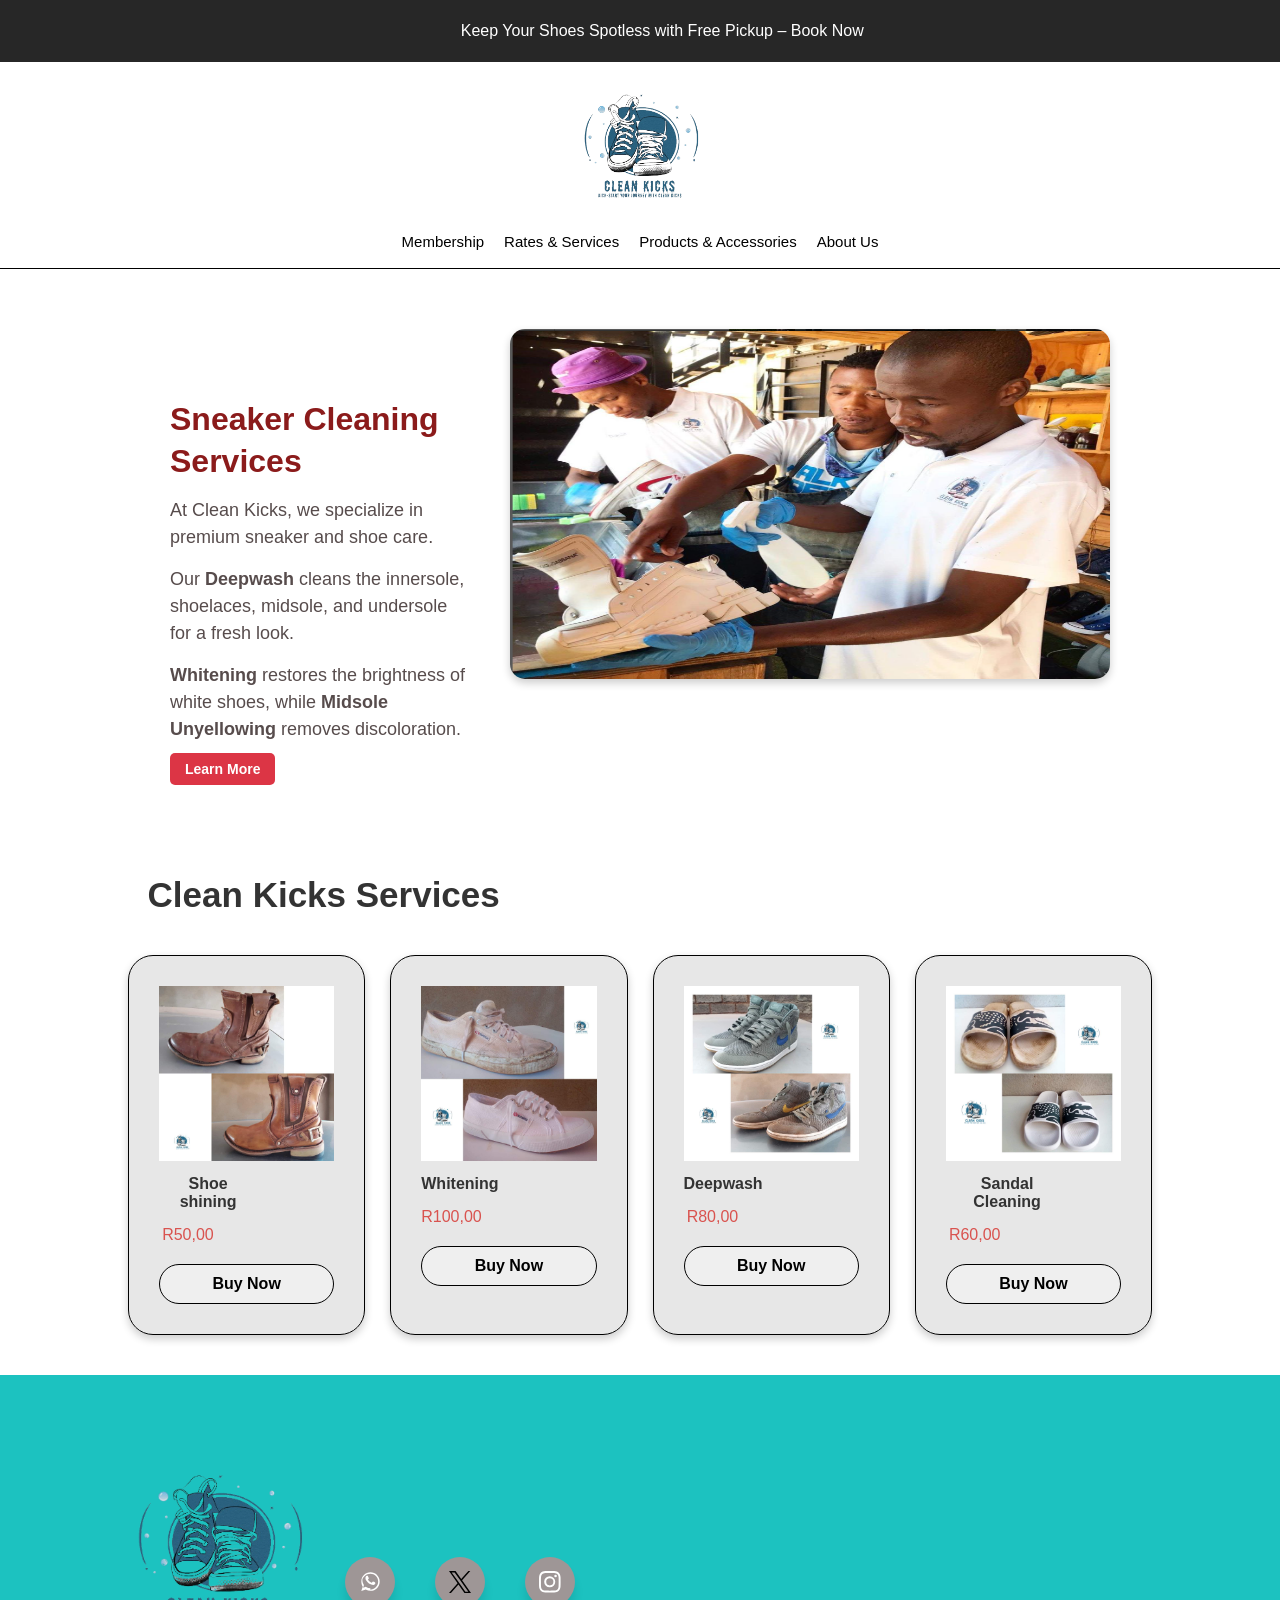
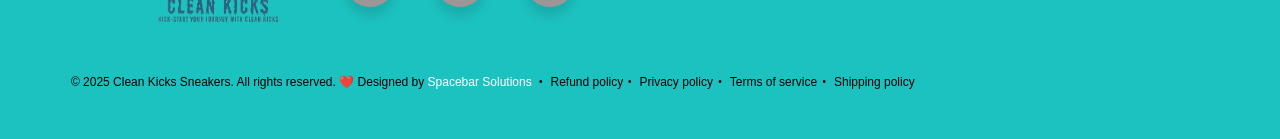
<file: services.html>
<!DOCTYPE html>
<html lang="en">

<head>
  <meta charset="UTF-8">
  <meta name="viewport" content="width=device-width, initial-scale=1.0">
  <title>Clean Kicks Sneakers </title>
  <link rel="stylesheet" href="services.css">
  <link href="https://cdnjs.cloudflare.com/ajax/libs/font-awesome/5.15.4/css/all.min.css" rel="stylesheet">
</head>

<body>

 
<!-- Top notification bar -->
<div class="top-bar">
  Keep Your Shoes Spotless with Free Pickup – Book Now
</div>

<!-- Navigation bar -->
<nav class="navbar">
  <!-- Search icon -->
  <div class="search-icon">
    <i class="fa fa-search"></i>
  </div>

  <!-- Logo -->
  <div class="logo">
    <a href="index.html">
      <img src="Images/Logo-removebg-preview.png" alt="Logo">
    </a>
  </div>

  <!-- Navigation links -->
  <div class="nav-links">
    <a href="membership.html">Membership</a>
    <a href="services.html">Rates & Services</a>
    <a href="products.html">Products & Accessories</a>
    <a href="about us.html">About Us</a>
  </div>
</nav>

<div class="container">
  <div class="text-content">
    <h2>Sneaker Cleaning Services</h2>
    <p>At Clean Kicks, we specialize in premium sneaker and shoe care.</p>
    <p>Our  <strong>Deepwash</strong> cleans the innersole, shoelaces, midsole, and undersole for a fresh look.</p>
    <p><strong>Whitening </strong> restores the brightness of white shoes, while <strong>Midsole Unyellowing </strong>removes discoloration.</p>
    
    <!-- Learn More Button -->
    <button id="learnMoreBtn">Learn More</button>
  </div>

  <div class="image-container">
    <img src="Images/Image 1.png" alt="Leather Shoe" class="styled-image">
  </div>

  <!-- Hidden paragraphs BELOW text-content -->
  <div id="moreText" class="hidden">
    <p>Our <strong>Nubuck Refurbishment </strong>cleans, restores texture, and revives faded colors.</p>
    <p>We also offer <strong>Shoe Shining </strong>for a polished finish and <strong>Sandal Cleaning</strong> to remove dirt and odors.</p>
    <p>Whether it’s a deep clean, color restoration, or a quick polish, we’ve got you covered. Book your service today!</p>

    <!-- Show Less Button (Placed BELOW Hidden Text) -->
    <div class="btn-container">
      <button id="showLessBtn">Show Less</button>
    </div>
  </div>
</div>



  <section>
    <div class="header">
      <h1>Clean Kicks Services</h1>
    </div>
    <div class="gallery">
      <div class="card">
        <img src="Pictures/Shoe shining - R50.jpg" alt="Shoe shining">
        <h6>Shoe shining</h6>
        <p>R50,00</p>
        <button class="buy-btn">Buy Now</button> <!-- Add Buy Now button -->
      </div>
      <div class="card">
        <img src="Pictures/Whitening - R100.jpg" alt="Whitening">
        <h5>Whitening</h5>
        <p>R100,00</p>
        <button class="buy-btn">Buy Now</button> <!-- Add Buy Now button -->
      </div>
      <div class="card">
        <img src="Pictures/Deepwash - R80.jpg" alt="Deepwash">
        <h4>Deepwash</h4>
        <p>R80,00</p>
        <button class="buy-btn">Buy Now</button> <!-- Add Buy Now button -->
      </div>
      <div class="card">
        <img src="Pictures/Sandal Cleaning R60.jpg" alt="Sandal Cleaning">
        <h3>Sandal Cleaning</h3>
        <p>R60,00</p>
        <button class="buy-btn">Buy Now</button> <!-- Add Buy Now button -->
      </div>
    </div>
  </section>
  

    <footer>
      <!-- Social Media Section -->
    
      <div class="footer-social">
        <ul class="wrapper">
          <li class="icon whatsapp">
            <span class="tooly">WhatsApp</span>
            <svg viewBox="0 0 448 512" height="1.2em" fill="currentColor" xmlns="http://www.w3.org/2000/svg">
              <path d="M380.9 97.1C339.3 55.4 283.8 32 224.6 32 103.5 32 8 127.6 8 249.2c0 44 11.6 86.1 33.8 123l-35.2 102.2 105.8-33.1c34.9 18.4 74.1 28.2 114.2 28.2h.1c121.1 0 216.6-95.6 216.6-216.1 0-59.1-23.3-114.5-65.2-156.3zM224.6 407.5h-.1c-36.5 0-72.1-9.7-103.2-28.1l-7.4-4.4-62.8 19.6 18.7-60.4-4.8-7.7c-20.8-33.3-31.8-71.9-31.8-111.5C33 150 118.3 64.7 224.6 64.7c48.6 0 94.3 18.9 128.9 53.2 34.5 34.2 53.6 79.5 53.6 128.3 0 106.1-86.8 192.3-192.5 192.3zm104.3-138.7c-5.7-2.9-33.8-16.6-39.1-18.5-5.3-1.9-9.2-2.9-13.1 2.9-3.9 5.7-15 18.5-18.4 22.3-3.4 3.8-6.8 4.3-12.5 1.4-33.8-16.9-55.9-30.1-78.3-67.4-5.9-10.2 5.9-9.5 16.9-31.5 1.9-3.8.9-7.2-.5-10.1-1.4-2.9-13.1-31.5-18.4-43.7-4.9-11.7-9.9-10.1-13.1-10.3-3.4-.2-7.2-.2-11-.2-3.8 0-10.1 1.4-15.3 7.2-5.3 5.7-20.2 19.8-20.2 48.4s20.7 56.1 23.6 59.9c2.9 3.8 40.6 62 98.4 87.1 13.8 5.9 24.6 9.5 33 12.1 13.9 4.4 26.5 3.8 36.5 2.3 11.1-1.6 33.8-13.8 38.6-27.1 4.8-13.4 4.8-24.9 3.4-27.1-1.4-2.3-5.2-3.7-10.9-6.6z"></path>
            </svg>
          </li>
          <li class="icon twitter">
            <span class="tooly">Twitter</span>
            <svg xmlns="http://www.w3.org/2000/svg" width="24px" height="24px" viewBox="0 0 24 24">
              <path
                d="M14.095479,10.316482L22.286354,1h-1.940718l-7.115352,8.087682L7.551414,1H1l8.589488,12.231093L1,23h1.940717  l7.509372-8.542861L16.448587,23H23L14.095479,10.316482z M11.436522,13.338465l-0.871624-1.218704l-6.924311-9.68815h2.981339  l5.58978,7.82155l0.867949,1.218704l7.26506,10.166271h-2.981339L11.436522,13.338465z" />
            </svg>
          </li>
          <li class="icon instagram">
            <span class="tooly">Instagram</span>
            <svg xmlns="http://www.w3.org/2000/svg" height="1.2em" fill="currentColor" viewBox="0 0 16 16">
              <path
                d="M8 0C5.829 0 5.556.01 4.703.048 3.85.088 3.269.222 2.76.42a3.917 3.917 0 0 0-1.417.923A3.927 3.927 0 0 0 .42 2.76C.222 3.268.087 3.85.048 4.7.01 5.555 0 5.827 0 8.001c0 2.172.01 2.444.048 3.297.04.852.174 1.433.372 1.942.205.526.478.972.923 1.417.444.445.89.719 1.416.923.51.198 1.09.333 1.942.372C5.555 15.99 5.827 16 8 16s2.444-.01 3.298-.048c.851-.04 1.434-.174 1.943-.372a3.916 3.916 0 0 0 1.416-.923c.445-.445.718-.891.923-1.417.197-.509.332-1.09.372-1.942C15.99 10.445 16 10.173 16 8s-.01-2.445-.048-3.299c-.04-.851-.175-1.433-.372-1.941a3.926 3.926 0 0 0-.923-1.417A3.911 3.911 0 0 0 13.24.42c-.51-.198-1.092-.333-1.943-.372C10.443.01 10.172 0 7.998 0h.003zm-.717 1.442h.718c2.136 0 2.389.007 3.232.046.78.035 1.204.166 1.486.275.373.145.64.319.92.599.28.28.453.546.598.92.11.281.24.705.275 1.485.039.843.047 1.096.047 3.231s-.008 2.389-.047 3.232c-.035.78-.166 1.203-.275 1.485a2.47 2.47 0 0 1-.599.919c-.28.28-.546.453-.92.598-.28.11-.704.24-1.485.276-.843.038-1.096.047-3.232.047s-2.39-.009-3.233-.047c-.78-.036-1.203-.166-1.485-.276a2.478 2.478 0 0 1-.92-.598 2.48 2.48 0 0 1-.6-.92c-.109-.281-.24-.705-.275-1.485-.038-.843-.046-1.096-.046-3.233 0-2.136.008-2.388.046-3.231.036-.78.166-1.204.276-1.486.145-.373.319-.64.599-.92.28-.28.546-.453.92-.598.282-.11.705-.24 1.485-.276.738-.034 1.024-.044 2.515-.045v.002zm4.988 1.328a.96.96 0 1 0 0 1.92.96.96 0 0 0 0-1.92zm-4.27 1.122a4.109 4.109 0 1 0 0 8.217 4.109 4.109 0 0 0 0-8.217zm0 1.441a2.667 2.667 0 1 1 0 5.334 2.667 2.667 0 0 1 0-5.334z">
              </path>
            </svg>
          </li>
        </ul>
      </div>
  
      <!-- Logo Section -->
      <div class="footer-logo">
        <img src="Images/Logo-removebg-preview.png" alt="Clean Kicks Logo">
      </div>
  
      </div>
  
     </div>
   
   </div>
  
 
     <!-- Footer Text -->
     <div class="footer-bottom">
       <p>© 2025 Clean Kicks Sneakers. All rights reserved. ❤️ Designed by <a href="https://spacebarsolutions.co.za/"
           target="_blank" style="color: white; text-decoration: none;">Spacebar Solutions
            <small class="copyright__content"><a href="refund-policy.html">Refund policy</a>
           </small></a> <small class="copyright__content"><a href="privacy policy.html">Privacy policy</a></small>
             <small class="copyright__content"><a href="terms of services.html">Terms of service</a></small>
             <small class="copyright__content"><a href="shipping policy.html">Shipping policy</a></small>
         </p>
     </div>
   
 </footer>
 <script>
  document.getElementById("learnMoreBtn").addEventListener("click", function() {
    var moreText = document.getElementById("moreText");
    var showLessBtn = document.getElementById("showLessBtn");

    moreText.classList.add("show");
    this.style.display = "none"; // Hide "Learn More" button
});

document.getElementById("showLessBtn").addEventListener("click", function() {
    var moreText = document.getElementById("moreText");
    var learnMoreBtn = document.getElementById("learnMoreBtn");

    moreText.classList.remove("show");
    learnMoreBtn.style.display = "inline-block"; // Show "Learn More" button again
});

</script>



</body>

</html>
</file>
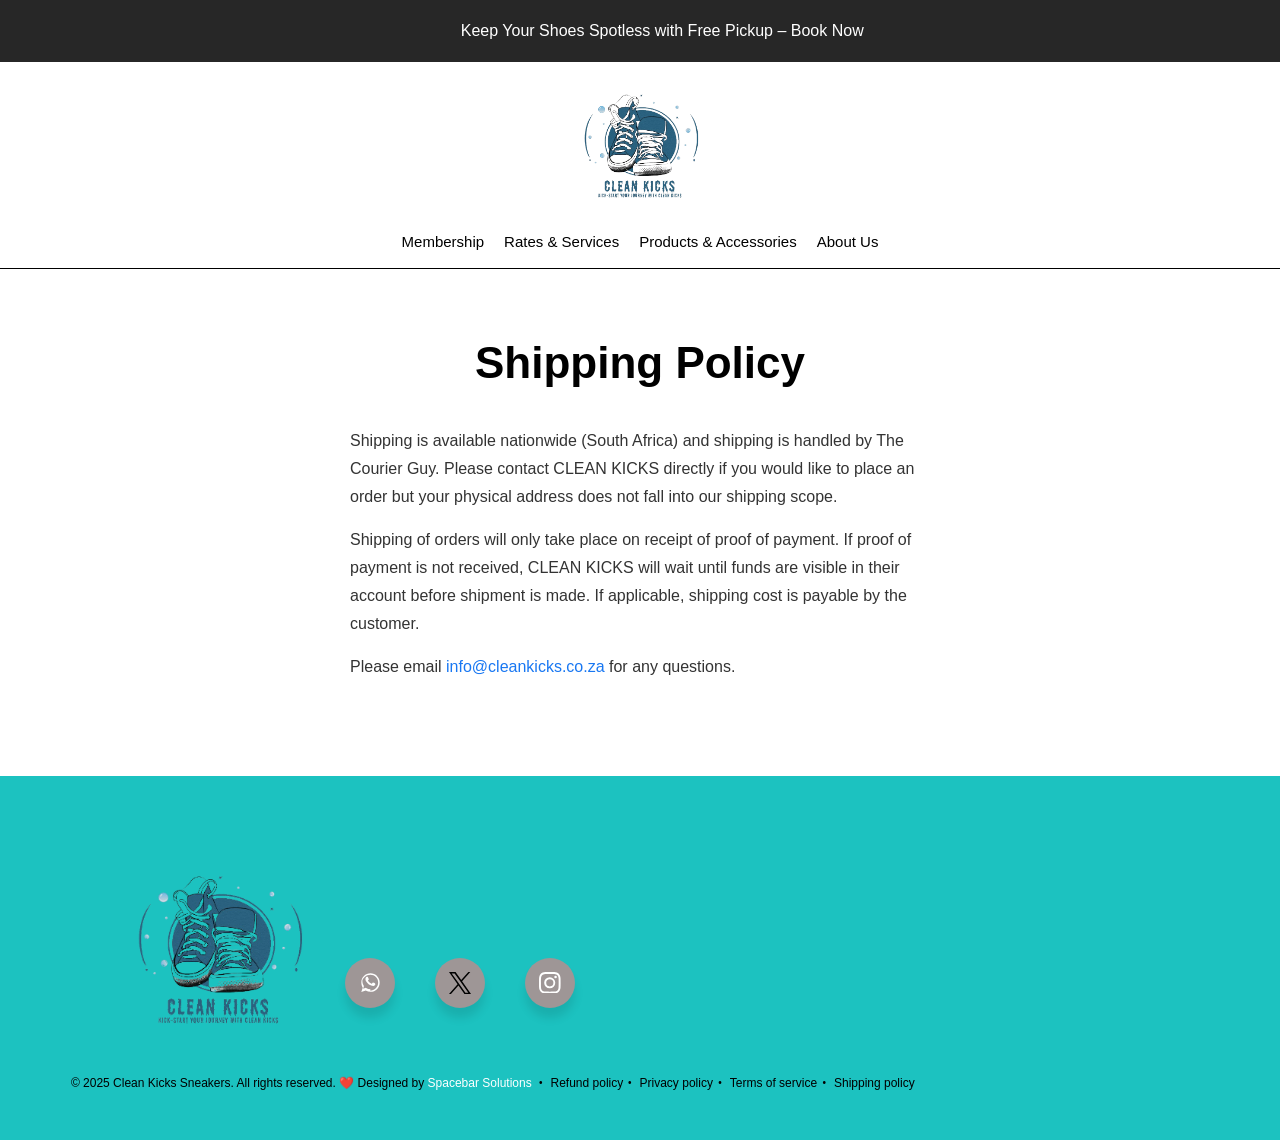
<file: shipping policy.html>
<!DOCTYPE html>
<html lang="en">

<head>
  <meta charset="UTF-8">
  <meta name="viewport" content="width=device-width, initial-scale=1.0">
  <title>Clean Kicks Sneakers </title>
  <link rel="stylesheet" href="shipping policy.css">
  <link href="https://cdnjs.cloudflare.com/ajax/libs/font-awesome/5.15.4/css/all.min.css" rel="stylesheet">
</head>

<body>

  
<!-- Top notification bar -->
<div class="top-bar">
  Keep Your Shoes Spotless with Free Pickup – Book Now
</div>

<!-- Navigation bar -->
<nav class="navbar">
  <!-- Search icon -->
  <div class="search-icon">
    <i class="fa fa-search"></i>
  </div>

  <!-- Logo -->
  <div class="logo">
    <a href="index.html">
      <img src="Images/Logo-removebg-preview.png" alt="Logo">
    </a>
  </div>

  <!-- Navigation links -->
  <div class="nav-links">
    <a href="membership.html">Membership</a>
    <a href="services.html">Rates & Services</a>
    <a href="products.html">Products & Accessories</a>
    <a href="about us.html">About Us</a>
  </div>
</nav>

<div class="policy-container">
  <h1>Shipping Policy</h1>
  <p>Shipping is available nationwide (South Africa) and shipping is handled by The Courier Guy. Please contact CLEAN KICKS directly if you would like to place an order but your physical address does not fall into our shipping scope.</p>
  <p>Shipping of orders will only take place on receipt of proof of payment. If proof of payment is not received, CLEAN KICKS will wait until funds are visible in their account before shipment is made. If applicable, shipping cost is payable by the customer.</p>
  <p>Please email <a href="mailto:info@cleankicks.co.za">info@cleankicks.co.za</a> for any questions.</p>
</div>
  <footer>
    <!-- Social Media Section -->
   
    <div class="footer-social">
      <ul class="wrapper">
        <li class="icon whatsapp">
          <span class="tooly">WhatsApp</span>
          <svg viewBox="0 0 448 512" height="1.2em" fill="currentColor" xmlns="http://www.w3.org/2000/svg">
            <path d="M380.9 97.1C339.3 55.4 283.8 32 224.6 32 103.5 32 8 127.6 8 249.2c0 44 11.6 86.1 33.8 123l-35.2 102.2 105.8-33.1c34.9 18.4 74.1 28.2 114.2 28.2h.1c121.1 0 216.6-95.6 216.6-216.1 0-59.1-23.3-114.5-65.2-156.3zM224.6 407.5h-.1c-36.5 0-72.1-9.7-103.2-28.1l-7.4-4.4-62.8 19.6 18.7-60.4-4.8-7.7c-20.8-33.3-31.8-71.9-31.8-111.5C33 150 118.3 64.7 224.6 64.7c48.6 0 94.3 18.9 128.9 53.2 34.5 34.2 53.6 79.5 53.6 128.3 0 106.1-86.8 192.3-192.5 192.3zm104.3-138.7c-5.7-2.9-33.8-16.6-39.1-18.5-5.3-1.9-9.2-2.9-13.1 2.9-3.9 5.7-15 18.5-18.4 22.3-3.4 3.8-6.8 4.3-12.5 1.4-33.8-16.9-55.9-30.1-78.3-67.4-5.9-10.2 5.9-9.5 16.9-31.5 1.9-3.8.9-7.2-.5-10.1-1.4-2.9-13.1-31.5-18.4-43.7-4.9-11.7-9.9-10.1-13.1-10.3-3.4-.2-7.2-.2-11-.2-3.8 0-10.1 1.4-15.3 7.2-5.3 5.7-20.2 19.8-20.2 48.4s20.7 56.1 23.6 59.9c2.9 3.8 40.6 62 98.4 87.1 13.8 5.9 24.6 9.5 33 12.1 13.9 4.4 26.5 3.8 36.5 2.3 11.1-1.6 33.8-13.8 38.6-27.1 4.8-13.4 4.8-24.9 3.4-27.1-1.4-2.3-5.2-3.7-10.9-6.6z"></path>
          </svg>
        </li>
        <li class="icon twitter">
          <span class="tooly">Twitter</span>
          <svg xmlns="http://www.w3.org/2000/svg" width="24px" height="24px" viewBox="0 0 24 24">
            <path
              d="M14.095479,10.316482L22.286354,1h-1.940718l-7.115352,8.087682L7.551414,1H1l8.589488,12.231093L1,23h1.940717  l7.509372-8.542861L16.448587,23H23L14.095479,10.316482z M11.436522,13.338465l-0.871624-1.218704l-6.924311-9.68815h2.981339  l5.58978,7.82155l0.867949,1.218704l7.26506,10.166271h-2.981339L11.436522,13.338465z" />
          </svg>
        </li>
        <li class="icon instagram">
          <span class="tooly">Instagram</span>
          <svg xmlns="http://www.w3.org/2000/svg" height="1.2em" fill="currentColor" viewBox="0 0 16 16">
            <path
              d="M8 0C5.829 0 5.556.01 4.703.048 3.85.088 3.269.222 2.76.42a3.917 3.917 0 0 0-1.417.923A3.927 3.927 0 0 0 .42 2.76C.222 3.268.087 3.85.048 4.7.01 5.555 0 5.827 0 8.001c0 2.172.01 2.444.048 3.297.04.852.174 1.433.372 1.942.205.526.478.972.923 1.417.444.445.89.719 1.416.923.51.198 1.09.333 1.942.372C5.555 15.99 5.827 16 8 16s2.444-.01 3.298-.048c.851-.04 1.434-.174 1.943-.372a3.916 3.916 0 0 0 1.416-.923c.445-.445.718-.891.923-1.417.197-.509.332-1.09.372-1.942C15.99 10.445 16 10.173 16 8s-.01-2.445-.048-3.299c-.04-.851-.175-1.433-.372-1.941a3.926 3.926 0 0 0-.923-1.417A3.911 3.911 0 0 0 13.24.42c-.51-.198-1.092-.333-1.943-.372C10.443.01 10.172 0 7.998 0h.003zm-.717 1.442h.718c2.136 0 2.389.007 3.232.046.78.035 1.204.166 1.486.275.373.145.64.319.92.599.28.28.453.546.598.92.11.281.24.705.275 1.485.039.843.047 1.096.047 3.231s-.008 2.389-.047 3.232c-.035.78-.166 1.203-.275 1.485a2.47 2.47 0 0 1-.599.919c-.28.28-.546.453-.92.598-.28.11-.704.24-1.485.276-.843.038-1.096.047-3.232.047s-2.39-.009-3.233-.047c-.78-.036-1.203-.166-1.485-.276a2.478 2.478 0 0 1-.92-.598 2.48 2.48 0 0 1-.6-.92c-.109-.281-.24-.705-.275-1.485-.038-.843-.046-1.096-.046-3.233 0-2.136.008-2.388.046-3.231.036-.78.166-1.204.276-1.486.145-.373.319-.64.599-.92.28-.28.546-.453.92-.598.282-.11.705-.24 1.485-.276.738-.034 1.024-.044 2.515-.045v.002zm4.988 1.328a.96.96 0 1 0 0 1.92.96.96 0 0 0 0-1.92zm-4.27 1.122a4.109 4.109 0 1 0 0 8.217 4.109 4.109 0 0 0 0-8.217zm0 1.441a2.667 2.667 0 1 1 0 5.334 2.667 2.667 0 0 1 0-5.334z">
            </path>
          </svg>
        </li>
      </ul>
    </div>

    <!-- Logo Section -->
    <div class="footer-logo">
      <img src="Images/Logo-removebg-preview.png" alt="Clean Kicks Logo">
    </div>

    </div>

     
   </div>
 
 </div>


   <!-- Footer Text -->
   <div class="footer-bottom">
     <p>© 2025 Clean Kicks Sneakers. All rights reserved. ❤️ Designed by <a href="https://spacebarsolutions.co.za/"
         target="_blank" style="color: white; text-decoration: none;">Spacebar Solutions
          <small class="copyright__content"><a href="refund-policy.html">Refund policy</a>
         </small></a> <small class="copyright__content"><a href="privacy policy.html">Privacy policy</a></small>
           <small class="copyright__content"><a href="terms of services.html">Terms of service</a></small>
           <small class="copyright__content"><a href="shipping policy.html">Shipping policy</a></small>
       </p>
   </div>
 
</footer>

</body>

</html>
</file>
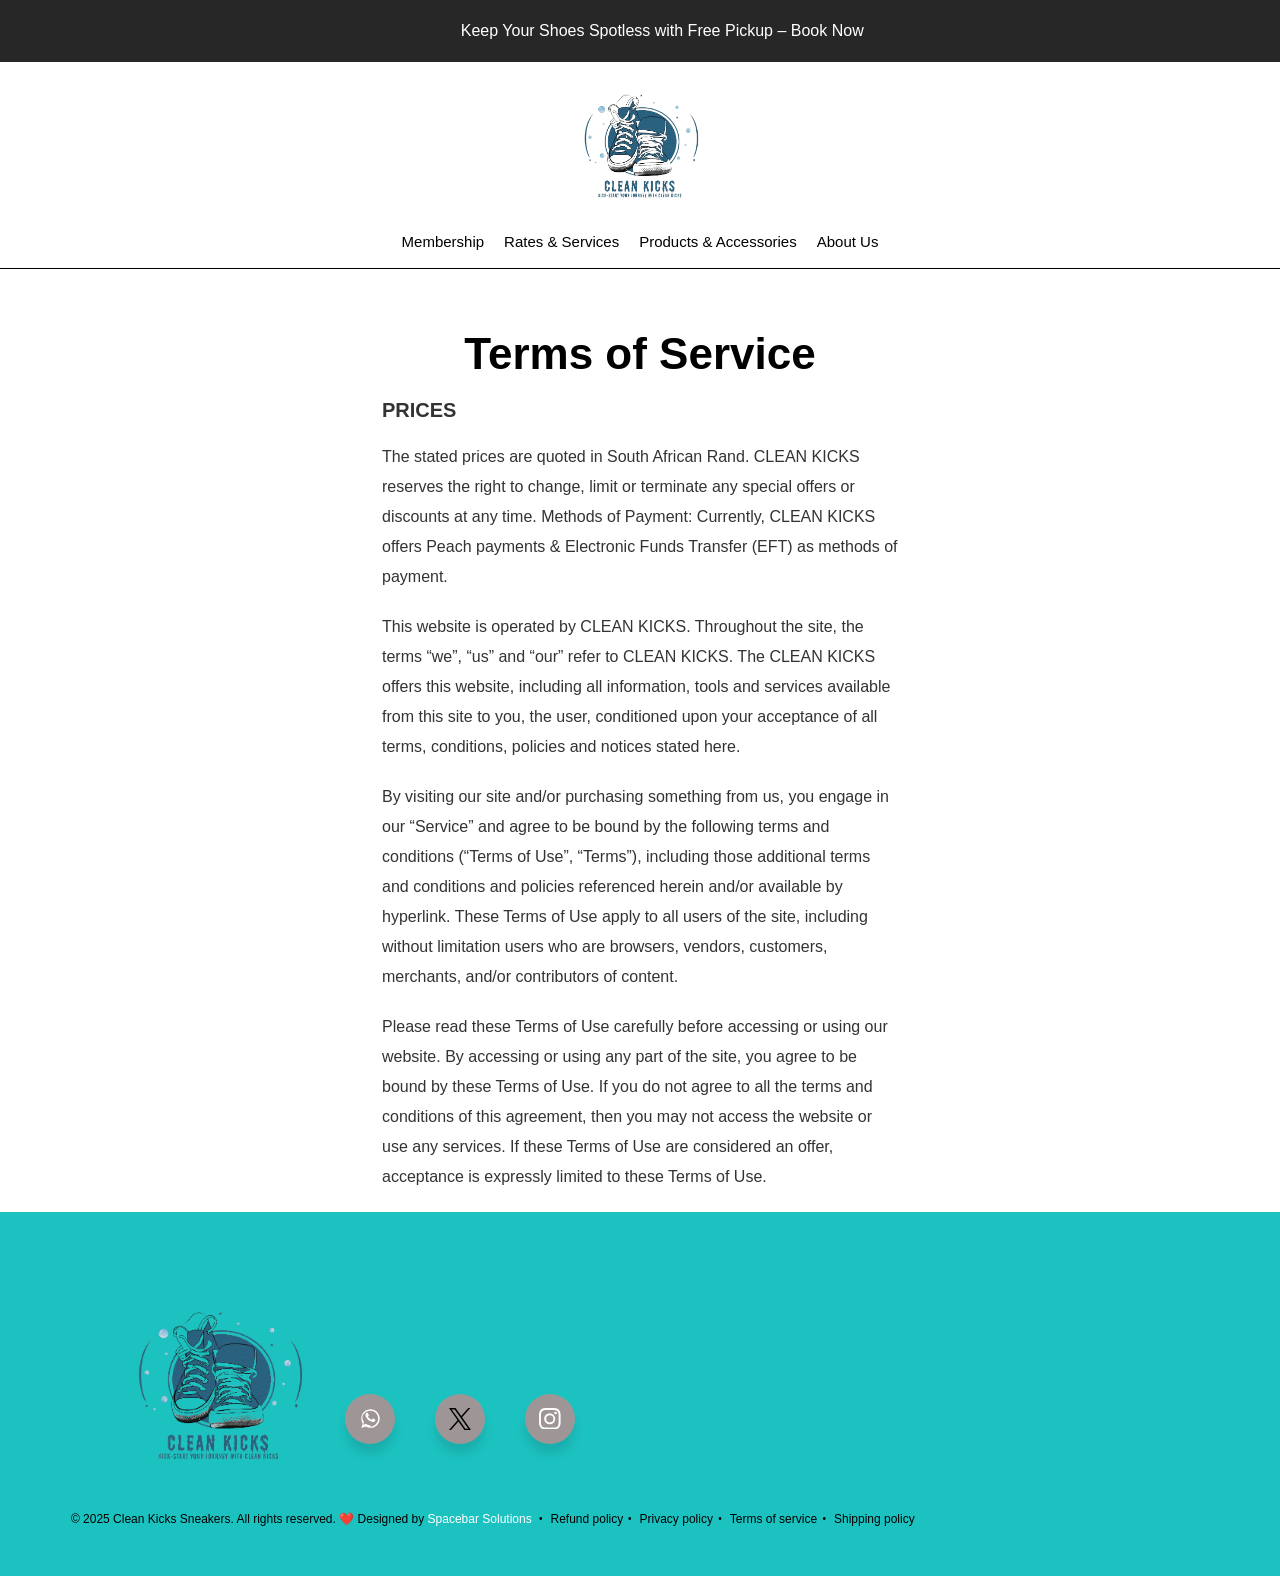
<file: terms of services.html>
<!DOCTYPE html>
<html lang="en">

<head>
  <meta charset="UTF-8">
  <meta name="viewport" content="width=device-width, initial-scale=1.0">
  <title>Clean Kicks Sneakers </title>
  <link rel="stylesheet" href="terms of service.css">
  <link href="https://cdnjs.cloudflare.com/ajax/libs/font-awesome/5.15.4/css/all.min.css" rel="stylesheet">
</head>

<body>

<!-- Top notification bar -->
<div class="top-bar">
  Keep Your Shoes Spotless with Free Pickup – Book Now
</div>

<!-- Navigation bar -->
<nav class="navbar">
  <!-- Search icon -->
  <div class="search-icon">
    <i class="fa fa-search"></i>
  </div>

  <!-- Logo -->
  <div class="logo">
    <a href="index.html">
      <img src="Images/Logo-removebg-preview.png" alt="Logo">
    </a>
  </div>

  <!-- Navigation links -->
  <div class="nav-links">
    <a href="membership.html">Membership</a>
    <a href="services.html">Rates & Services</a>
    <a href="products.html">Products & Accessories</a>
    <a href="about us.html">About Us</a>
  </div>
</nav>

<div class="terms-container">
  <h1>Terms of Service</h1>
  <h2>PRICES</h2>
  <p>The stated prices are quoted in South African Rand. CLEAN KICKS reserves the right to change, limit or terminate any special offers or discounts at any time. Methods of Payment: Currently, CLEAN KICKS offers Peach payments & Electronic Funds Transfer (EFT) as methods of payment.</p>
  <p>This website is operated by CLEAN KICKS. Throughout the site, the terms “we”, “us” and “our” refer to CLEAN KICKS. The CLEAN KICKS offers this website, including all information, tools and services available from this site to you, the user, 
    conditioned upon your acceptance of all terms, conditions, policies and notices stated here.</p>
    <p>By visiting our site and/or purchasing something from us, you engage in our “Service” and agree to be bound by the following terms and conditions (“Terms of Use”, “Terms”), including those additional terms and conditions and policies referenced herein and/or available by hyperlink. These Terms of Use apply to all users of the site, including without limitation users who are browsers, 
      vendors, customers, merchants, and/or contributors of content.</p>
      <p>Please read these Terms of Use carefully before accessing or using our website. By accessing or using any part of the site, you agree to be bound by these Terms of Use. If you do not agree to all the terms and conditions of this agreement, then you may not access the website or use any services. 
        If these Terms of Use are considered an offer, acceptance is expressly limited to these Terms of Use.</p>
</div>
  <footer>
    <!-- Social Media Section -->
   
    <div class="footer-social">
      <ul class="wrapper">
        <li class="icon whatsapp">
          <span class="tooly">WhatsApp</span>
          <svg viewBox="0 0 448 512" height="1.2em" fill="currentColor" xmlns="http://www.w3.org/2000/svg">
            <path d="M380.9 97.1C339.3 55.4 283.8 32 224.6 32 103.5 32 8 127.6 8 249.2c0 44 11.6 86.1 33.8 123l-35.2 102.2 105.8-33.1c34.9 18.4 74.1 28.2 114.2 28.2h.1c121.1 0 216.6-95.6 216.6-216.1 0-59.1-23.3-114.5-65.2-156.3zM224.6 407.5h-.1c-36.5 0-72.1-9.7-103.2-28.1l-7.4-4.4-62.8 19.6 18.7-60.4-4.8-7.7c-20.8-33.3-31.8-71.9-31.8-111.5C33 150 118.3 64.7 224.6 64.7c48.6 0 94.3 18.9 128.9 53.2 34.5 34.2 53.6 79.5 53.6 128.3 0 106.1-86.8 192.3-192.5 192.3zm104.3-138.7c-5.7-2.9-33.8-16.6-39.1-18.5-5.3-1.9-9.2-2.9-13.1 2.9-3.9 5.7-15 18.5-18.4 22.3-3.4 3.8-6.8 4.3-12.5 1.4-33.8-16.9-55.9-30.1-78.3-67.4-5.9-10.2 5.9-9.5 16.9-31.5 1.9-3.8.9-7.2-.5-10.1-1.4-2.9-13.1-31.5-18.4-43.7-4.9-11.7-9.9-10.1-13.1-10.3-3.4-.2-7.2-.2-11-.2-3.8 0-10.1 1.4-15.3 7.2-5.3 5.7-20.2 19.8-20.2 48.4s20.7 56.1 23.6 59.9c2.9 3.8 40.6 62 98.4 87.1 13.8 5.9 24.6 9.5 33 12.1 13.9 4.4 26.5 3.8 36.5 2.3 11.1-1.6 33.8-13.8 38.6-27.1 4.8-13.4 4.8-24.9 3.4-27.1-1.4-2.3-5.2-3.7-10.9-6.6z"></path>
          </svg>
        </li>
        <li class="icon twitter">
          <span class="tooly">Twitter</span>
          <svg xmlns="http://www.w3.org/2000/svg" width="24px" height="24px" viewBox="0 0 24 24">
            <path
              d="M14.095479,10.316482L22.286354,1h-1.940718l-7.115352,8.087682L7.551414,1H1l8.589488,12.231093L1,23h1.940717  l7.509372-8.542861L16.448587,23H23L14.095479,10.316482z M11.436522,13.338465l-0.871624-1.218704l-6.924311-9.68815h2.981339  l5.58978,7.82155l0.867949,1.218704l7.26506,10.166271h-2.981339L11.436522,13.338465z" />
          </svg>
        </li>
        <li class="icon instagram">
          <span class="tooly">Instagram</span>
          <svg xmlns="http://www.w3.org/2000/svg" height="1.2em" fill="currentColor" viewBox="0 0 16 16">
            <path
              d="M8 0C5.829 0 5.556.01 4.703.048 3.85.088 3.269.222 2.76.42a3.917 3.917 0 0 0-1.417.923A3.927 3.927 0 0 0 .42 2.76C.222 3.268.087 3.85.048 4.7.01 5.555 0 5.827 0 8.001c0 2.172.01 2.444.048 3.297.04.852.174 1.433.372 1.942.205.526.478.972.923 1.417.444.445.89.719 1.416.923.51.198 1.09.333 1.942.372C5.555 15.99 5.827 16 8 16s2.444-.01 3.298-.048c.851-.04 1.434-.174 1.943-.372a3.916 3.916 0 0 0 1.416-.923c.445-.445.718-.891.923-1.417.197-.509.332-1.09.372-1.942C15.99 10.445 16 10.173 16 8s-.01-2.445-.048-3.299c-.04-.851-.175-1.433-.372-1.941a3.926 3.926 0 0 0-.923-1.417A3.911 3.911 0 0 0 13.24.42c-.51-.198-1.092-.333-1.943-.372C10.443.01 10.172 0 7.998 0h.003zm-.717 1.442h.718c2.136 0 2.389.007 3.232.046.78.035 1.204.166 1.486.275.373.145.64.319.92.599.28.28.453.546.598.92.11.281.24.705.275 1.485.039.843.047 1.096.047 3.231s-.008 2.389-.047 3.232c-.035.78-.166 1.203-.275 1.485a2.47 2.47 0 0 1-.599.919c-.28.28-.546.453-.92.598-.28.11-.704.24-1.485.276-.843.038-1.096.047-3.232.047s-2.39-.009-3.233-.047c-.78-.036-1.203-.166-1.485-.276a2.478 2.478 0 0 1-.92-.598 2.48 2.48 0 0 1-.6-.92c-.109-.281-.24-.705-.275-1.485-.038-.843-.046-1.096-.046-3.233 0-2.136.008-2.388.046-3.231.036-.78.166-1.204.276-1.486.145-.373.319-.64.599-.92.28-.28.546-.453.92-.598.282-.11.705-.24 1.485-.276.738-.034 1.024-.044 2.515-.045v.002zm4.988 1.328a.96.96 0 1 0 0 1.92.96.96 0 0 0 0-1.92zm-4.27 1.122a4.109 4.109 0 1 0 0 8.217 4.109 4.109 0 0 0 0-8.217zm0 1.441a2.667 2.667 0 1 1 0 5.334 2.667 2.667 0 0 1 0-5.334z">
            </path>
          </svg>
        </li>
      </ul>
    </div>

    <!-- Logo Section -->
    <div class="footer-logo">
      <img src="Images/Logo-removebg-preview.png" alt="Clean Kicks Logo">
    </div>

    </div>

   
     
   </div>
 
 </div>


   <!-- Footer Text -->
   <div class="footer-bottom">
     <p>© 2025 Clean Kicks Sneakers. All rights reserved. ❤️ Designed by <a href="https://spacebarsolutions.co.za/"
         target="_blank" style="color: white; text-decoration: none;">Spacebar Solutions
          <small class="copyright__content"><a href="refund-policy.html">Refund policy</a>
         </small></a> <small class="copyright__content"><a href="privacy policy.html">Privacy policy</a></small>
           <small class="copyright__content"><a href="terms of services.html">Terms of service</a></small>
           <small class="copyright__content"><a href="shipping policy.html">Shipping policy</a></small>
       </p>
   </div>
 
</footer>

</body>

</html>
</file>
<file: about us.css>
* {
    margin: 0;
    padding: 0;
    box-sizing: border-box;
    font-family: Arial, sans-serif;
}

body {
    display: flex;
    flex-direction: column;
    align-items: center;
    width: 100%;
}

/* Top bar */
.top-bar {
    width: 100%;
    background-color: rgba(0, 0, 0, 0.848);
    text-align: left;
    color: white;
    padding: 22px 0;
    font-size: 16px;
  padding-left: 36%;
}


/* Main navigation bar */
.navbar {
    display: flex;
    flex-direction: column; 
    align-items: center; 
    width: 100%;
    max-width: 1850px;
    padding: 15px 10px;
    background-color: rgb(255, 255, 255);
    border-bottom: 1px solid black;
}
.search-icon {
    position: absolute;
    left: 10%; 
    top: 18%; 
    font-size: 22px;
    color: white;
    cursor: pointer;
}
/* Logo */
.logo {
    display: flex;
    justify-content: center; 
    margin-bottom: 10px; 
}

.logo img {
    height: 140px;
    width: auto;
    border-radius: 0;
}

/* Navigation links */
.nav-links {
    display: flex;
    justify-content: center; 
    gap: 20px;
    font-size: 15px;
    margin-top: 0; 
}

.nav-links a {
    text-decoration: none;
    color: black;
    position: relative;
    font-size: 15px;
    display: inline-block;
    padding: 3px 0;
    transition: color 0.3s ease-in-out;
}

.nav-links>a::after {
    content: '';
    position: absolute;
    bottom: 0;
    left: 0;
    width: 0;
    height: 1px;
    background-color: black;
    transition: width 0.3s ease-in-out;
}

.nav-links a:hover {
    color: black;
}

.nav-links a:hover::after {
    width: 98%;
    left: 1px;
}



/* Base About Us Section */
.container {
    max-width: 100%;
    padding: 50px 150px;
    background-color: rgb(255, 255, 255);
    margin: 0 auto;
}

.text-content h1 {
    text-align: left;
    font-size: 3rem;
    font-family:'Gill Sans', 'Gill Sans MT', Calibri, 'Trebuchet MS', sans-serif;
    color: rgb(0, 0, 0);
    font-weight: 600;
    margin-bottom: 40px;
}

.content {
    display: flex;
    flex-wrap: wrap;
    align-items: flex-end;
}

@keyframes float {
    0% {
        transform: translateY(0px);
    }

    50% {
        transform: translateY(-10px);
    }

    100% {
        transform: translateY(0);
    }
}

.image {
    flex: 1;
    text-align: left;
}

.image img {
    max-width: 100%;
    width: 100%;
    transition: transform 0.3s ease;
}

.image img:hover {
    animation: float 2s ease-in-out infinite;
}

.text {
    flex: 1.3;
    padding: 30px 20px;
    max-width: 50%;
    background-color: rgba(20, 63, 155, 0.774);
    color: black;
    margin-bottom: 5px;
}

.text h2 {
    font-size: 2rem;
    margin-bottom: 0px;
      font-family:'Gill Sans', 'Gill Sans MT', Calibri, 'Trebuchet MS', sans-serif;
    font-weight: 500;
}

.text p {
    font-size: 1rem;
    line-height: 1.6;
    margin-bottom: 15px;
}

/*2*/.about-container {
  background-color: rgba(20, 63, 155, 0.774); /* Use solid color if image is inside content */
  color: white;
  padding: 60px 20px;
  min-height: 100vh;
  display: flex;
  justify-content: center;
  align-items: flex-start;
}

.about-content {
  display: flex;
  flex-wrap: wrap;
  gap: 40px;
  max-width: 1400px;
  width: 100%;
  z-index: 1;
  position: relative;
  
}

.about-text {
  flex: 1 20%;
  min-width: 300px;
  line-height: 1.6;
}
.about-texti {
  min-width: 300px;
  line-height: 1.6;
  margin-top: -40px;
}
.about-image {
  flex: 1 1 35%;
  min-width: 250px;
}

.about-image img {
  width: 100%;
  height: auto;
  display: block;
  object-fit: cover;
  border-radius: 10px;
}

.about-text h2,
.about-text p {
  margin-bottom: 20px;
}

 /**/
 .store-info p {
    margin-bottom: 10px;
  }
  
  .store-info strong {
    display: inline-flex;
    width: 182px;
    font-weight: bold;
    color: black;
    font-size: 13px;
  }
  
  .store-info .time {
    font-style: italic;
    display:inline-flex;
    color: black; 
    font-size: 12px;
    margin-top: 5px;
   padding-left: 32%;
  
  
  }
  .store-section {
    padding: 50px;
    text-align: center;
    width: 95%;
    background-color: white;
  }
  
  .store-container {
    max-width: 1800px;
    margin: 0 auto;
  }
  
  .store-label {
    color: red;
    font-size: 16px;
    font-weight: bold;
    margin-bottom: 20px;
  }
  
  .store-title {
    font-size: 36px;
    font-family:'Gill Sans', 'Gill Sans MT', Calibri, 'Trebuchet MS', sans-serif;
    font-weight: bold;
    margin-bottom: 25px;
    margin-left: 0%;
  }
  
  .store-content {
    display: flex;
    flex-wrap: wrap;
    gap: 420px;
    margin-bottom: -30%;
  }
  
  .store-map iframe {
    border: none;
    width: 158%;
    max-width: 600px;
    height: 300px;
    margin-left: 65%;
  }
  
  .store-info {
    text-align: left;
    max-width: 400px;
  }
  
  .store-location {
    font-size: 28px;
    font-family:'Gill Sans', 'Gill Sans MT', Calibri, 'Trebuchet MS', sans-serif;
    font-weight: bold;
    margin-right: 11%;
    margin-bottom: 10px;
  }
  
  .store-address,
  .store-contact {
    font-size: 16px;
    line-height: 1.8;
  }
  
  .store-contact a {
    text-decoration: none;
    color: #007bff;
    font-size: 13px;
  }
  
  .store-contact a:hover {
    text-decoration: none;
    color: red;
  }
  
  .fa {
    margin-right:11px;
    color: rgb(112, 114, 112);
  }
  footer {
    background-color: #1cc2c0;
    color: #fff;
    padding: 40px 0;
    text-align: center;
    font-family: Arial, sans-serif;
    width: 100%;
  }
 
 .copyright__content {
  
  margin: 0;
  padding-left: 2px; 
  text-decoration: none;
}

.copyright__content li {
  margin-bottom: 5px; 
}

 a {
  color: inherit; 
  text-decoration: none; 
  font-size: 12px; 
}
.copyright__content a::before {
    content: "•"; 
    color: black; 
    margin-right: 8px; 
    font-size: 10px;
    position: relative;
    bottom: 1px;;
  }
.copyright__content a:hover {
  color: white;


}
  .footer-logo {
    display: flex;
    margin-left: 10%;
    padding-top: 15px;
  
  }
  
  .footer-logo img {
    height: 200px;
  
  }
  
  .footer-bottom {
    margin-bottom: 10px;
    padding-top: 25px;
    font-size: 12px;
    color: black;
   margin-right: 23%;
  }

  .footer-social {
    display: flex;
    align-items: center; 
    justify-content: flex-end; 
    margin-right: 53.5%;
    margin-top: 10;
  }
  
  .footer-social .wrapper {
    display: flex; 
    list-style: none;
    margin: 0;
    padding: 0;
    margin-bottom: -56%;
  }
  
  .footer-social .wrapper .icon {
    margin: 0 20px; 
    position: relative;
    background: #9e9696;
    border-radius: 50%;
    width: 50px;
    height: 50px;
    font-size: 18px;
    display: flex;
    justify-content: center;
    align-items: center;
    box-shadow: 0 10px 10px rgba(0, 0, 0, 0.1);
    cursor: pointer;
    transition: all 0.2s cubic-bezier(0.68, -0.55, 0.265, 1.55);
  }
  
  .footer-social .wrapper .tooly {
    position: absolute;
    top: -45px;
    font-size: 14px;
    background: #9e3030;
    color: #fff;
    padding: 5px 8px;
    border-radius: 5px;
    box-shadow: 0 10px 10px rgba(0, 0, 0, 0.1);
    opacity: 0;
    pointer-events: none;
    transition: all 0.3s cubic-bezier(0.68, -0.55, 0.265, 1.55);
  }
  
  .footer-social .wrapper .icon:hover .tooly {
    opacity: 1;
    visibility: visible;
  }
  
.wrapper .icon {
  position: relative;
  background: #b38a8a;
  border-radius: 50%;
  margin: 10px;
  width: 50px;
  height: 50px;
  font-size: 18px;
  display: flex;
  justify-content: center;
  align-items: center;
  flex-direction: column;
  box-shadow: 0 10px 10px rgba(0, 0, 0, 0.1);
  cursor: pointer;
  transition: all 0.2s cubic-bezier(0.68, -0.55, 0.265, 1.55);
}

.wrapper .tooly {
  position: absolute;
  top: 0;
  font-size: 14px;
  background: #9e3030;
  color: #fff;
  padding: 5px 8px;
  border-radius: 5px;
  box-shadow: 0 10px 10px rgba(0, 0, 0, 0.1);
  opacity: 0;
  pointer-events: none;
  transition: all 0.3s cubic-bezier(0.68, -0.55, 0.265, 1.55);
}

.wrapper .tooly::before {
  position: absolute;
  content: "";
  height: 8px;
  width: 8px;
  background: #ffffff;
  bottom: -3px;
  left: 50%;
  transform: translate(-50%) rotate(45deg);
  transition: all 0.3s cubic-bezier(0.68, -0.55, 0.265, 1.55);
}

.wrapper .icon:hover .tooly {
  top: -45px;
  opacity: 1;
  visibility: visible;
  pointer-events: auto;
}

.wrapper .icon:hover span,
.wrapper .icon:hover .tooly {
  text-shadow: 0px -1px 0px rgba(0, 0, 0, 0.1);
}

.wrapper .whatsapp:hover,
.wrapper .whatsapp:hover .tooly,
.wrapper .whatsapp:hover .tooly::before {
  background: #1877f2;
  color: #fff;
}

.wrapper .twitter:hover,
.wrapper .twitter:hover .tooly,
.wrapper .twitter:hover .tooly::before {
  background: #1da1f2;
  color: #fff;
}

.wrapper .instagram:hover,
.wrapper .instagram:hover .tooly,
.wrapper .instagram:hover .tooly::before {
  background: #e4405f;
  color: #fff;
}


  .footer-logo {
    text-align: center;
    margin-top: 20px;
  }
</file>
<file: membership.css>
* {
  margin: 0;
  padding: 0;
  box-sizing: border-box;
  font-family: Arial, sans-serif;
}

body {
  display: flex;
  flex-direction: column;
  align-items: center;
  width: 100%;
}

/* Top bar */
.top-bar {
  width: 100%;
  background-color: rgba(0, 0, 0, 0.848);
  text-align: left;
  color: white;
  padding: 22px 0;
  font-size: 16px;
padding-left: 36%;
}


/* Main navigation bar */
.navbar {
  display: flex;
  flex-direction: column; 
  align-items: center; 
  width: 100%;
  max-width: 1850px;
  padding: 15px 10px;
  background-color: rgb(255, 255, 255);
  border-bottom: 1px solid black;
}
.search-icon {
  position: absolute;
  left: 10%; 
  top: 18%; 
  font-size: 22px;
  color: white;
  cursor: pointer;
}
/* Logo */
.logo {
  display: flex;
  justify-content: center; 
  margin-bottom: 10px; 
}

.logo img {
  height: 140px;
  width: auto;
  border-radius: 0;
}

/* Navigation links */
.nav-links {
  display: flex;
  justify-content: center; 
  gap: 20px;
  font-size: 15px;
  margin-top: 0; 
}

.nav-links a {
  text-decoration: none;
  color: black;
  position: relative;
  font-size: 15px;
  display: inline-block;
  padding: 3px 0;
  transition: color 0.3s ease-in-out;
}

.nav-links>a::after {
  content: '';
  position: absolute;
  bottom: 0;
  left: 0;
  width: 0;
  height: 1px;
  background-color: black;
  transition: width 0.3s ease-in-out;
}

.nav-links a:hover {
  color: black;
}

.nav-links a:hover::after {
  width: 98%;
  left: 1px;
}




/**/
.container {
    display: flex;
    flex-wrap: wrap;
    padding: 50px;
    margin-top: 50px;
    margin-left: 80px;
}

.text-content {
    flex: 1;
    padding: 40px;
    
}

.text-content h2 {
    font-size: 2rem;
    line-height: 1.6;
    font-family:'Gill Sans', 'Gill Sans MT', Calibri, 'Trebuchet MS', sans-serif;
    color: #8b1b1b;
}

.text-content p {
    font-size: 18px;
    margin-top: 15px;
    line-height: 1.8;
    color: #574c4c;
}

.styled-image {
    width: 600px; 
    height: 450px; 
    border-radius: 15px; 
   margin-right: 120px;
   margin-top: -30px;
    box-shadow: 0 4px 8px rgba(0, 0, 0, 0.2); 
}

/**/

.sections {
    background-color: white; 
    padding: 60px 60px;
    width: 100%; 

}
.gallery {
    display: flex;
    gap: 25px;
    margin: 40px;
    margin-left: 11%;
 
  }
  
  .card {
  
    padding: 30px  50px 30px;
    text-align: center;
    width: 50%;
    border: 2px solid rgb(160, 29, 29); 
    border-radius: 25px; 
    box-shadow: 0 4px 8px rgba(0, 0, 0, 0.2); 
}
  
 .card img {
    width: 350px; 
    height: 330px; 
    margin-right: 50px;
}
  .card h3 {
    font-size: 15px;
    margin-top: 6px;
    margin-bottom: 20px;
    margin-right: 65%;
    color: #333;
  }
  .card h4 {
    font-size: 15px;
    margin-top: 4px;
    margin-right: 72%;
    color: #333;
  }

  .card p {
    font-size: 15px;
    color: black;
    margin-top: 13px;
    margin-right: 80%;
  }
  .card g {
    font-size: 15px;
    color: black;
    margin-top: 40px;
    margin-right: 66%;
  }
  h1 {
    font-size: 35px;
    font-family: 'Gill Sans', 'Gill Sans MT', Calibri, 'Trebuchet MS', sans-serif;
    color: #333;
    margin-left: 122px;
  }
  .card .buy-btn {
  
    color: black;
    padding: 10px 20px;
    font-size: 16px;
    border: none;
    border-radius: 20px;
    margin-top: 20px;
    cursor: pointer;
    border: 1px solid black;
    transition: background-color 0.3s ease;
    width: 98%;
}

.card .buy-btn:hover {
  box-shadow: 4px 6px 8px rgba(0, 0, 255, 0.329); 
}  
footer {
  background-color: #1cc2c0;
  color: #fff;
  padding: 40px 0;
  text-align: center;
  font-family: Arial, sans-serif;
  width: 100%;
}

.copyright__content {

margin: 0;
padding-left: 2px; 
text-decoration: none;
}

.copyright__content li {
margin-bottom: 5px; 
}

a {
color: inherit; 
text-decoration: none; 
font-size: 12px; 
}
.copyright__content a::before {
  content: "•"; 
  color: black; 
  margin-right: 8px; 
  font-size: 10px;
  position: relative;
  bottom: 1px;;
}
.copyright__content a:hover {
color: white;


}
.footer-logo {
  display: flex;
  margin-left: 10%;
  padding-top: 15px;

}

.footer-logo img {
  height: 200px;

}

.footer-bottom {
  margin-bottom: 10px;
  padding-top: 25px;
  font-size: 12px;
  color: black;
 margin-right: 23%;
}

.footer-social {
  display: flex;
  align-items: center; 
  justify-content: flex-end; 
  margin-right: 53.5%;
  margin-top: 10;
}

.footer-social .wrapper {
  display: flex; 
  list-style: none;
  margin: 0;
  padding: 0;
  margin-bottom: -56%;
}

.footer-social .wrapper .icon {
  margin: 0 20px; 
  position: relative;
  background: #9e9696;
  border-radius: 50%;
  width: 50px;
  height: 50px;
  font-size: 18px;
  display: flex;
  justify-content: center;
  align-items: center;
  box-shadow: 0 10px 10px rgba(0, 0, 0, 0.1);
  cursor: pointer;
  transition: all 0.2s cubic-bezier(0.68, -0.55, 0.265, 1.55);
}

.footer-social .wrapper .tooly {
  position: absolute;
  top: -45px;
  font-size: 14px;
  background: #9e3030;
  color: #fff;
  padding: 5px 8px;
  border-radius: 5px;
  box-shadow: 0 10px 10px rgba(0, 0, 0, 0.1);
  opacity: 0;
  pointer-events: none;
  transition: all 0.3s cubic-bezier(0.68, -0.55, 0.265, 1.55);
}

.footer-social .wrapper .icon:hover .tooly {
  opacity: 1;
  visibility: visible;
}

.wrapper .icon {
position: relative;
background: #b38a8a;
border-radius: 50%;
margin: 10px;
width: 50px;
height: 50px;
font-size: 18px;
display: flex;
justify-content: center;
align-items: center;
flex-direction: column;
box-shadow: 0 10px 10px rgba(0, 0, 0, 0.1);
cursor: pointer;
transition: all 0.2s cubic-bezier(0.68, -0.55, 0.265, 1.55);
}

.wrapper .tooly {
position: absolute;
top: 0;
font-size: 14px;
background: #9e3030;
color: #fff;
padding: 5px 8px;
border-radius: 5px;
box-shadow: 0 10px 10px rgba(0, 0, 0, 0.1);
opacity: 0;
pointer-events: none;
transition: all 0.3s cubic-bezier(0.68, -0.55, 0.265, 1.55);
}

.wrapper .tooly::before {
position: absolute;
content: "";
height: 8px;
width: 8px;
background: #ffffff;
bottom: -3px;
left: 50%;
transform: translate(-50%) rotate(45deg);
transition: all 0.3s cubic-bezier(0.68, -0.55, 0.265, 1.55);
}

.wrapper .icon:hover .tooly {
top: -45px;
opacity: 1;
visibility: visible;
pointer-events: auto;
}

.wrapper .icon:hover span,
.wrapper .icon:hover .tooly {
text-shadow: 0px -1px 0px rgba(0, 0, 0, 0.1);
}

.wrapper .whatsapp:hover,
.wrapper .whatsapp:hover .tooly,
.wrapper .whatsapp:hover .tooly::before {
background: #1877f2;
color: #fff;
}

.wrapper .twitter:hover,
.wrapper .twitter:hover .tooly,
.wrapper .twitter:hover .tooly::before {
background: #1da1f2;
color: #fff;
}

.wrapper .instagram:hover,
.wrapper .instagram:hover .tooly,
.wrapper .instagram:hover .tooly::before {
background: #e4405f;
color: #fff;
}


.footer-logo {
  text-align: center;
  margin-top: 20px;
}
</file>
<file: privacy pilicy.css>
* {
    margin: 0;
    padding: 0;
    box-sizing: border-box;
    font-family: Arial, sans-serif;
}

body {
    display: flex;
    flex-direction: column;
    align-items: center;
    width: 100%;
}
/* Top bar */
.top-bar {
    width: 100%;
    background-color: rgba(0, 0, 0, 0.848);
    text-align: left;
    color: white;
    padding: 22px 0;
    font-size: 16px;
  padding-left: 36%;
}


/* Main navigation bar */
.navbar {
    display: flex;
    flex-direction: column; 
    align-items: center; 
    width: 100%;
    max-width: 1850px;
    padding: 15px 10px;
    background-color: rgb(255, 255, 255);
    border-bottom: 1px solid black;
}
.search-icon {
    position: absolute;
    left: 10%; 
    top: 18%; 
    font-size: 22px;
    color: white;
    cursor: pointer;
}
/* Logo */
.logo {
    display: flex;
    justify-content: center; 
    margin-bottom: 10px; 
}

.logo img {
    height: 140px;
    width: auto;
    border-radius: 0;
}

/* Navigation links */
.nav-links {
    display: flex;
    justify-content: center; 
    gap: 20px;
    font-size: 15px;
    margin-top: 0; 
}

.nav-links a {
    text-decoration: none;
    color: black;
    position: relative;
    font-size: 15px;
    display: inline-block;
    padding: 3px 0;
    transition: color 0.3s ease-in-out;
}

.nav-links>a::after {
    content: '';
    position: absolute;
    bottom: 0;
    left: 0;
    width: 0;
    height: 1px;
    background-color: black;
    transition: width 0.3s ease-in-out;
}

.nav-links a:hover {
    color: black;
}

.nav-links a:hover::after {
    width: 98%;
    left: 1px;
}

.policy-container {
  border-radius: 8px;
  padding: 65px 30px;
  width: 55%;
}
.policy-container h1 {
  font-size: 40px;
  font-weight: bold;
  font-family: 'Lucida Sans', 'Lucida Sans Regular', 'Lucida Grande', 
  'Lucida Sans Unicode', Geneva, Verdana, sans-serif;
  text-align: center;
  margin-bottom: 40px;
}
.policy-container h2 {
  font-size: 14px;
  font-weight: bold;
  color: #333;
  margin-top: 20px;
  margin-bottom: 10px;
}
.policy-container p {
  font-size: 16px;
  color: #333;
  line-height: 28px;
  margin-bottom: 15px;
}
.policy-container strong {
  font-weight: bold;
  font-size: 14px;
}

footer {
  background-color: #1cc2c0;
  color: #fff;
  padding: 40px 0;
  text-align: center;
  font-family: Arial, sans-serif;
  width: 100%;
}

.copyright__content {

margin: 0;
padding-left: 2px; 
text-decoration: none;
}

.copyright__content li {
margin-bottom: 5px; 
}

a {
color: inherit; 
text-decoration: none; 
font-size: 12px; 
}
.copyright__content a::before {
  content: "•"; 
  color: black; 
  margin-right: 8px; 
  font-size: 10px;
  position: relative;
  bottom: 1px;;
}
.copyright__content a:hover {
color: white;


}
.footer-logo {
  display: flex;
  margin-left: 10%;
  padding-top: 15px;

}

.footer-logo img {
  height: 200px;

}

.footer-bottom {
  margin-bottom: 10px;
  padding-top: 25px;
  font-size: 12px;
  color: black;
 margin-right: 23%;
}

.footer-social {
  display: flex;
  align-items: center; 
  justify-content: flex-end; 
  margin-right: 53.5%;
  margin-top: 10;
}

.footer-social .wrapper {
  display: flex; 
  list-style: none;
  margin: 0;
  padding: 0;
  margin-bottom: -56%;
}

.footer-social .wrapper .icon {
  margin: 0 20px; 
  position: relative;
  background: #9e9696;
  border-radius: 50%;
  width: 50px;
  height: 50px;
  font-size: 18px;
  display: flex;
  justify-content: center;
  align-items: center;
  box-shadow: 0 10px 10px rgba(0, 0, 0, 0.1);
  cursor: pointer;
  transition: all 0.2s cubic-bezier(0.68, -0.55, 0.265, 1.55);
}

.footer-social .wrapper .tooly {
  position: absolute;
  top: -45px;
  font-size: 14px;
  background: #9e3030;
  color: #fff;
  padding: 5px 8px;
  border-radius: 5px;
  box-shadow: 0 10px 10px rgba(0, 0, 0, 0.1);
  opacity: 0;
  pointer-events: none;
  transition: all 0.3s cubic-bezier(0.68, -0.55, 0.265, 1.55);
}

.footer-social .wrapper .icon:hover .tooly {
  opacity: 1;
  visibility: visible;
}

.wrapper .icon {
position: relative;
background: #b38a8a;
border-radius: 50%;
margin: 10px;
width: 50px;
height: 50px;
font-size: 18px;
display: flex;
justify-content: center;
align-items: center;
flex-direction: column;
box-shadow: 0 10px 10px rgba(0, 0, 0, 0.1);
cursor: pointer;
transition: all 0.2s cubic-bezier(0.68, -0.55, 0.265, 1.55);
}

.wrapper .tooly {
position: absolute;
top: 0;
font-size: 14px;
background: #9e3030;
color: #fff;
padding: 5px 8px;
border-radius: 5px;
box-shadow: 0 10px 10px rgba(0, 0, 0, 0.1);
opacity: 0;
pointer-events: none;
transition: all 0.3s cubic-bezier(0.68, -0.55, 0.265, 1.55);
}

.wrapper .tooly::before {
position: absolute;
content: "";
height: 8px;
width: 8px;
background: #ffffff;
bottom: -3px;
left: 50%;
transform: translate(-50%) rotate(45deg);
transition: all 0.3s cubic-bezier(0.68, -0.55, 0.265, 1.55);
}

.wrapper .icon:hover .tooly {
top: -45px;
opacity: 1;
visibility: visible;
pointer-events: auto;
}

.wrapper .icon:hover span,
.wrapper .icon:hover .tooly {
text-shadow: 0px -1px 0px rgba(0, 0, 0, 0.1);
}

.wrapper .whatsapp:hover,
.wrapper .whatsapp:hover .tooly,
.wrapper .whatsapp:hover .tooly::before {
background: #1877f2;
color: #fff;
}

.wrapper .twitter:hover,
.wrapper .twitter:hover .tooly,
.wrapper .twitter:hover .tooly::before {
background: #1da1f2;
color: #fff;
}

.wrapper .instagram:hover,
.wrapper .instagram:hover .tooly,
.wrapper .instagram:hover .tooly::before {
background: #e4405f;
color: #fff;
}


.footer-logo {
  text-align: center;
  margin-top: 20px;
}
</file>
<file: products.css>
* {
    margin: 0;
    padding: 0;
    box-sizing: border-box;
    font-family: Arial, sans-serif;
}

body {
    display: flex;
    flex-direction: column;
    align-items: center;
    width: 100%;
}
/* Top bar */
.top-bar {
    width: 100%;
    background-color: rgba(0, 0, 0, 0.848);
    text-align: left;
    color: white;
    padding: 22px 0;
    font-size: 16px;
  padding-left: 36%;
}


/* Main navigation bar */
.navbar {
    display: flex;
    flex-direction: column; 
    align-items: center; 
    width: 100%;
    max-width: 1850px;
    padding: 15px 10px;
    background-color: rgb(255, 255, 255);
    border-bottom: 1px solid black;
}
.search-icon {
    position: absolute;
    left: 10%; 
    top: 18%; 
    font-size: 22px;
    color: white;
    cursor: pointer;
}
/* Logo */
.logo {
    display: flex;
    justify-content: center; 
    margin-bottom: 10px; 
}

.logo img {
    height: 140px;
    width: auto;
    border-radius: 0;
}

/* Navigation links */
.nav-links {
    display: flex;
    justify-content: center; 
    gap: 20px;
    font-size: 15px;
    margin-top: 0; 
}

.nav-links a {
    text-decoration: none;
    color: black;
    position: relative;
    font-size: 15px;
    display: inline-block;
    padding: 3px 0;
    transition: color 0.3s ease-in-out;
}

.nav-links>a::after {
    content: '';
    position: absolute;
    bottom: 0;
    left: 0;
    width: 0;
    height: 1px;
    background-color: black;
    transition: width 0.3s ease-in-out;
}

.nav-links a:hover {
    color: black;
}

.nav-links a:hover::after {
    width: 98%;
    left: 1px;
}


/**/
.container {
    display: flex;
    flex-wrap: wrap;
    padding: 50px;
    margin-top: 50px;
    margin-left: 80px;
}

.text-content {
    flex: 1;
    padding: 40px;
    
}

.text-content h2 {
    font-size: 2rem;
    line-height: 1.6;
    font-family:'Gill Sans', 'Gill Sans MT', Calibri, 'Trebuchet MS', sans-serif;
    color: #8b1b1b;
}

.text-content p {
    font-size: 18px;
    margin-top: 15px;
    line-height: 1.8;
    color: #574c4c;
}

.styled-image {
    width: 550px; 
    height: 350px; 
    border-radius: 15px; 
   margin-right: 120px;
   margin-top: -30px;
    box-shadow: 0 4px 8px rgba(0, 0, 0, 0.2); 
}
/**/
.gallery {
    display: flex;
    gap: 25px;
    margin: 40px;
  margin-left: 10%;
  margin-right: 10%;
  }

  .card {
    background-color: rgba(218, 218, 218, 0.637);
    padding: 30px  30px 30px;
    text-align: center;
    width: 30%;
    border: 1px solid black; 
    box-shadow: 0 4px 8px rgba(0, 0, 0, 0.2); 
    border-radius: 25px; 
  }
  
  .card img {
    width: 100%;
    height: auto;
  }
  .card h3 {
    font-size: 13px;
    margin-top: 10px;
    margin-right: 65%;
    color: #333;
  }
  .card h6 {
    font-size: 13px;
    margin-top: 10px;
    margin-right: 54%;
    color: #333;
  }
  .card h5 {
    font-size: 13px;
    margin-top: 10px;
    margin-right: 15%;
    color: #333;
  }
  .card h4 {
    font-size: 13px;
    margin-top: 8px;
    margin-right: 8%;
    color: #333;
  }
  .card p {
    font-size: 16px;
    color: #d9534f;
    margin-top: 15px;
    margin-right: 67%;
  }
  
  .header {
    display: flex; 
    justify-content: space-between; 
    margin-left: 2%;
  }
  
  h1 {
    font-size: 35px;
    font-family: 'Gill Sans', 'Gill Sans MT', Calibri, 'Trebuchet MS', sans-serif;
    color: #333;
    margin-left: 122px;
  }
  
  .card .buy-btn {
  
    color: black;
    padding: 10px 20px;
    font-size: 16px;
    border: none;
    border-radius: 25px;
    margin-top: 20px;
    cursor: pointer;
    border: 1px solid black;
    transition: background-color 0.3s ease;
    width: 100%;
}

.card .buy-btn:hover {
  box-shadow: 4px 6px 8px rgba(0, 0, 255, 0.329); 
}
footer {
  background-color: #1cc2c0;
  color: #fff;
  padding: 40px 0;
  text-align: center;
  font-family: Arial, sans-serif;
  width: 100%;
}

.copyright__content {

margin: 0;
padding-left: 2px; 
text-decoration: none;
}

.copyright__content li {
margin-bottom: 5px; 
}

a {
color: inherit; 
text-decoration: none; 
font-size: 12px; 
}
.copyright__content a::before {
  content: "•"; 
  color: black; 
  margin-right: 8px; 
  font-size: 10px;
  position: relative;
  bottom: 1px;;
}
.copyright__content a:hover {
color: white;


}
.footer-logo {
  display: flex;
  margin-left: 10%;
  padding-top: 15px;

}

.footer-logo img {
  height: 200px;

}

.footer-bottom {
  margin-bottom: 10px;
  padding-top: 25px;
  font-size: 12px;
  color: black;
 margin-right: 23%;
}

.footer-social {
  display: flex;
  align-items: center; 
  justify-content: flex-end; 
  margin-right: 53.5%;
  margin-top: 10;
}

.footer-social .wrapper {
  display: flex; 
  list-style: none;
  margin: 0;
  padding: 0;
  margin-bottom: -56%;
}

.footer-social .wrapper .icon {
  margin: 0 20px; 
  position: relative;
  background: #9e9696;
  border-radius: 50%;
  width: 50px;
  height: 50px;
  font-size: 18px;
  display: flex;
  justify-content: center;
  align-items: center;
  box-shadow: 0 10px 10px rgba(0, 0, 0, 0.1);
  cursor: pointer;
  transition: all 0.2s cubic-bezier(0.68, -0.55, 0.265, 1.55);
}

.footer-social .wrapper .tooly {
  position: absolute;
  top: -45px;
  font-size: 14px;
  background: #9e3030;
  color: #fff;
  padding: 5px 8px;
  border-radius: 5px;
  box-shadow: 0 10px 10px rgba(0, 0, 0, 0.1);
  opacity: 0;
  pointer-events: none;
  transition: all 0.3s cubic-bezier(0.68, -0.55, 0.265, 1.55);
}

.footer-social .wrapper .icon:hover .tooly {
  opacity: 1;
  visibility: visible;
}

.wrapper .icon {
position: relative;
background: #b38a8a;
border-radius: 50%;
margin: 10px;
width: 50px;
height: 50px;
font-size: 18px;
display: flex;
justify-content: center;
align-items: center;
flex-direction: column;
box-shadow: 0 10px 10px rgba(0, 0, 0, 0.1);
cursor: pointer;
transition: all 0.2s cubic-bezier(0.68, -0.55, 0.265, 1.55);
}

.wrapper .tooly {
position: absolute;
top: 0;
font-size: 14px;
background: #9e3030;
color: #fff;
padding: 5px 8px;
border-radius: 5px;
box-shadow: 0 10px 10px rgba(0, 0, 0, 0.1);
opacity: 0;
pointer-events: none;
transition: all 0.3s cubic-bezier(0.68, -0.55, 0.265, 1.55);
}

.wrapper .tooly::before {
position: absolute;
content: "";
height: 8px;
width: 8px;
background: #ffffff;
bottom: -3px;
left: 50%;
transform: translate(-50%) rotate(45deg);
transition: all 0.3s cubic-bezier(0.68, -0.55, 0.265, 1.55);
}

.wrapper .icon:hover .tooly {
top: -45px;
opacity: 1;
visibility: visible;
pointer-events: auto;
}

.wrapper .icon:hover span,
.wrapper .icon:hover .tooly {
text-shadow: 0px -1px 0px rgba(0, 0, 0, 0.1);
}

.wrapper .whatsapp:hover,
.wrapper .whatsapp:hover .tooly,
.wrapper .whatsapp:hover .tooly::before {
background: #1877f2;
color: #fff;
}

.wrapper .twitter:hover,
.wrapper .twitter:hover .tooly,
.wrapper .twitter:hover .tooly::before {
background: #1da1f2;
color: #fff;
}

.wrapper .instagram:hover,
.wrapper .instagram:hover .tooly,
.wrapper .instagram:hover .tooly::before {
background: #e4405f;
color: #fff;
}


.footer-logo {
  text-align: center;
  margin-top: 20px;
}
</file>
<file: refund-policy.css>
* {
    margin: 0;
    padding: 0;
    box-sizing: border-box;
    font-family: Arial, sans-serif;
}

body {
    display: flex;
    flex-direction: column;
    align-items: center;
    width: 100%;
}
/* Top bar */
.top-bar {
    width: 100%;
    background-color: rgba(0, 0, 0, 0.848);
    text-align: left;
    color: white;
    padding: 22px 0;
    font-size: 16px;
  padding-left: 36%;
}


/* Main navigation bar */
.navbar {
    display: flex;
    flex-direction: column; 
    align-items: center; 
    width: 100%;
    max-width: 1850px;
    padding: 15px 10px;
    background-color: rgb(255, 255, 255);
    border-bottom: 1px solid black;
}
.search-icon {
    position: absolute;
    left: 10%; 
    top: 18%; 
    font-size: 22px;
    color: white;
    cursor: pointer;
}
/* Logo */
.logo {
    display: flex;
    justify-content: center; 
    margin-bottom: 10px; 
}

.logo img {
    height: 140px;
    width: auto;
    border-radius: 0;
}

/* Navigation links */
.nav-links {
    display: flex;
    justify-content: center; 
    gap: 20px;
    font-size: 15px;
    margin-top: 0; 
}

.nav-links a {
    text-decoration: none;
    color: black;
    position: relative;
    font-size: 15px;
    display: inline-block;
    padding: 3px 0;
    transition: color 0.3s ease-in-out;
}

.nav-links>a::after {
    content: '';
    position: absolute;
    bottom: 0;
    left: 0;
    width: 0;
    height: 1px;
    background-color: black;
    transition: width 0.3s ease-in-out;
}

.nav-links a:hover {
    color: black;
}

.nav-links a:hover::after {
    width: 98%;
    left: 1px;
}

.policy-container {
  padding: 80px 30px;
  width: 50%;
  line-height: 28px;
}
.policy-container h1 {
  font-size: 44px;
  font-weight: bold;
  font-family:'Gill Sans', 'Gill Sans MT', Calibri, 'Trebuchet MS', sans-serif;
  text-align: center;
  margin-bottom: 50px;
}
.policy-container p {
  font-size: 16px;
  color: #333;
  margin-bottom: 15px;
}
.policy-container a {
  color: #1877f2;
  font-size: 16px;
  text-decoration: none;
}
.policy-container a:hover {
  text-decoration: none;
  color: red;
}

footer {
  background-color: #1cc2c0;
  color: #fff;
  padding: 40px 0;
  text-align: center;
  font-family: Arial, sans-serif;
  width: 100%;
}

.copyright__content {

margin: 0;
padding-left: 2px; 
text-decoration: none;
}

.copyright__content li {
margin-bottom: 5px; 
}

a {
color: inherit; 
text-decoration: none; 
font-size: 12px; 
}
.copyright__content a::before {
  content: "•"; 
  color: black; 
  margin-right: 8px; 
  font-size: 10px;
  position: relative;
  bottom: 1px;;
}
.copyright__content a:hover {
color: white;


}

footer {
  background-color: #1cc2c0;
  color: #fff;
  padding: 40px 0;
  text-align: center;
  font-family: Arial, sans-serif;
  width: 100%;
}

.copyright__content {

margin: 0;
padding-left: 2px; 
text-decoration: none;
}

.copyright__content li {
margin-bottom: 5px; 
}

a {
color: inherit; 
text-decoration: none; 
font-size: 12px; 
}
.copyright__content a::before {
  content: "•"; 
  color: black; 
  margin-right: 8px; 
  font-size: 10px;
  position: relative;
  bottom: 1px;;
}
.copyright__content a:hover {
color: white;


}
.footer-logo {
  display: flex;
  margin-left: 10%;
  padding-top: 15px;

}

.footer-logo img {
  height: 200px;

}

.footer-bottom {
  margin-bottom: 10px;
  padding-top: 25px;
  font-size: 12px;
  color: black;
 margin-right: 23%;
}

.footer-social {
  display: flex;
  align-items: center; 
  justify-content: flex-end; 
  margin-right: 53.5%;
  margin-top: 10;
}

.footer-social .wrapper {
  display: flex; 
  list-style: none;
  margin: 0;
  padding: 0;
  margin-bottom: -56%;
}

.footer-social .wrapper .icon {
  margin: 0 20px; 
  position: relative;
  background: #9e9696;
  border-radius: 50%;
  width: 50px;
  height: 50px;
  font-size: 18px;
  display: flex;
  justify-content: center;
  align-items: center;
  box-shadow: 0 10px 10px rgba(0, 0, 0, 0.1);
  cursor: pointer;
  transition: all 0.2s cubic-bezier(0.68, -0.55, 0.265, 1.55);
}

.footer-social .wrapper .tooly {
  position: absolute;
  top: -45px;
  font-size: 14px;
  background: #9e3030;
  color: #fff;
  padding: 5px 8px;
  border-radius: 5px;
  box-shadow: 0 10px 10px rgba(0, 0, 0, 0.1);
  opacity: 0;
  pointer-events: none;
  transition: all 0.3s cubic-bezier(0.68, -0.55, 0.265, 1.55);
}

.footer-social .wrapper .icon:hover .tooly {
  opacity: 1;
  visibility: visible;
}

.wrapper .icon {
position: relative;
background: #b38a8a;
border-radius: 50%;
margin: 10px;
width: 50px;
height: 50px;
font-size: 18px;
display: flex;
justify-content: center;
align-items: center;
flex-direction: column;
box-shadow: 0 10px 10px rgba(0, 0, 0, 0.1);
cursor: pointer;
transition: all 0.2s cubic-bezier(0.68, -0.55, 0.265, 1.55);
}

.wrapper .tooly {
position: absolute;
top: 0;
font-size: 14px;
background: #9e3030;
color: #fff;
padding: 5px 8px;
border-radius: 5px;
box-shadow: 0 10px 10px rgba(0, 0, 0, 0.1);
opacity: 0;
pointer-events: none;
transition: all 0.3s cubic-bezier(0.68, -0.55, 0.265, 1.55);
}

.wrapper .tooly::before {
position: absolute;
content: "";
height: 8px;
width: 8px;
background: #ffffff;
bottom: -3px;
left: 50%;
transform: translate(-50%) rotate(45deg);
transition: all 0.3s cubic-bezier(0.68, -0.55, 0.265, 1.55);
}

.wrapper .icon:hover .tooly {
top: -45px;
opacity: 1;
visibility: visible;
pointer-events: auto;
}

.wrapper .icon:hover span,
.wrapper .icon:hover .tooly {
text-shadow: 0px -1px 0px rgba(0, 0, 0, 0.1);
}

.wrapper .whatsapp:hover,
.wrapper .whatsapp:hover .tooly,
.wrapper .whatsapp:hover .tooly::before {
background: #1877f2;
color: #fff;
}

.wrapper .twitter:hover,
.wrapper .twitter:hover .tooly,
.wrapper .twitter:hover .tooly::before {
background: #1da1f2;
color: #fff;
}

.wrapper .instagram:hover,
.wrapper .instagram:hover .tooly,
.wrapper .instagram:hover .tooly::before {
background: #e4405f;
color: #fff;
}


.footer-logo {
  text-align: center;
  margin-top: 20px;
}
</file>
<file: services.css>
* {
    margin: 0;
    padding: 0;
    box-sizing: border-box;
    font-family: Arial, sans-serif;
}

body {
    display: flex;
    flex-direction: column;
    align-items: center;
    width: 100%;
}
/* Top bar */
.top-bar {
    width: 100%;
    background-color: rgba(0, 0, 0, 0.848);
    text-align: left;
    color: white;
    padding: 22px 0;
    font-size: 16px;
  padding-left: 36%;
}


/* Main navigation bar */
.navbar {
    display: flex;
    flex-direction: column; 
    align-items: center; 
    width: 100%;
    max-width: 1850px;
    padding: 15px 10px;
    background-color: rgb(255, 255, 255);
    border-bottom: 1px solid black;
}
.search-icon {
    position: absolute;
    left: 10%; 
    top: 18%; 
    font-size: 22px;
    color: white;
    cursor: pointer;
}
/* Logo */
.logo {
    display: flex;
    justify-content: center; 
    margin-bottom: 10px; 
}

.logo img {
    height: 140px;
    width: auto;
    border-radius: 0;
}

/* Navigation links */
.nav-links {
    display: flex;
    justify-content: center; 
    gap: 20px;
    font-size: 15px;
    margin-top: 0; 
}

.nav-links a {
    text-decoration: none;
    color: black;
    position: relative;
    font-size: 15px;
    display: inline-block;
    padding: 3px 0;
    transition: color 0.3s ease-in-out;
}

.nav-links>a::after {
    content: '';
    position: absolute;
    bottom: 0;
    left: 0;
    width: 0;
    height: 1px;
    background-color: black;
    transition: width 0.3s ease-in-out;
}

.nav-links a:hover {
    color: black;
}

.nav-links a:hover::after {
    width: 98%;
    left: 1px;
}
/**/
/* Initially hide the extra text */
.hidden {
  display: none;
}

/* Show content when class 'show' is added */
#moreText.show {
  display: block;
}

/* Move hidden content closer to .text-content */
#moreText {
  margin-top: -30px;
  padding: 10px;
  font-size: 18px;
  margin-left: 3%;
  color: #574c4c;
  line-height: 1.6;
}

/* Learn More Button */
#learnMoreBtn {
  background-color: #dc3545;
  color: white;
  border: none;
  padding: 8px 15px;
  font-size: 14px;
  font-weight: bold;
  border-radius: 5px;
  cursor: pointer;
  margin-top: 10px;
  transition: all 0.3s ease-in-out;
}

/* Show Less Button */
.btn-container {
  text-align: center;
  margin-top: 20px;
}

#showLessBtn {
  background-color: #c82333;
  color: white;
  border: none;
  padding: 8px 15px;
  font-size: 14px;
  margin-right: 88%;
  font-weight: bold;
  border-radius: 5px;
  cursor: pointer;
  transition: all 0.3s ease-in-out;
}

/* Hover Effects */
button:hover {
  transform: scale(1.05);
}

#learnMoreBtn:hover {
  background-color: #c82333;
}

#showLessBtn:hover {
  background-color: #c82333;
}


/**/
.container {
    display: flex;
    flex-wrap: wrap;
    padding: 50px;
    margin-top: 40px;
    margin-left: 80px;
}

.text-content {
    flex: 1;
    padding: 40px;
    
}

.text-content h2 {
    font-size: 2rem;
    line-height: 1.3;
    font-family:'Gill Sans', 'Gill Sans MT', Calibri, 'Trebuchet MS', sans-serif;
    color: #8b1b1b;
}

.text-content p {
    font-size: 18px;
    margin-top: 15px;
    line-height: 1.5;
    color: #574c4c;
}

.styled-image {
    width: 600px; 
    height: 350px; 
    border-radius: 15px; 
   margin-right: 120px;
   margin-top: -30px;
    box-shadow: 0 4px 8px rgba(0, 0, 0, 0.2); 
}
/**/
.gallery {
  display: flex;
  gap: 25px;
  margin: 40px;
margin-left: 10%;
margin-right: 10%;
}

.card {
  background-color: rgba(218, 218, 218, 0.637);
  padding: 30px  30px 30px;
  text-align: center;
  width: 30%;
  border: 1px solid black; 
  box-shadow: 0 4px 8px rgba(0, 0, 0, 0.2); 
  border-radius: 25px; 
}

.card img {
  width: 100%;
  height: auto;
}
.card h3 {
  font-size: 16px;
  margin-top: 10px;
  margin-right: 30%;
  color: #333;
}
.card h6 {
  font-size: 16px;
  margin-top: 10px;
  margin-right: 44%;
  color: #333;
}
.card h5 {
  font-size: 16px;
  margin-top: 10px;
  margin-right: 56%;
  color: #333;
}
.card h4 {
  font-size: 16px;
  margin-top: 10px;
  margin-right: 55%;
  color: #333;
}
.card p {
  font-size: 16px;
  color: #d9534f;
  margin-top: 15px;
  margin-right: 67%;
}

.header {
  display: flex; 
  justify-content: space-between; 
  margin-left: 2%;
}

h1 {
  font-size: 35px;
  font-family: 'Gill Sans', 'Gill Sans MT', Calibri, 'Trebuchet MS', sans-serif;
  color: #333;
  margin-left: 122px;
}

.card .buy-btn {

  color: black;
  padding: 10px 20px;
  font-size: 16px;
  border: none;
  font-weight: bold;
  border-radius: 25px;
  margin-top: 20px;
  cursor: pointer;
  border: 1px solid black;
  transition: background-color 0.3s ease;
  width: 100%;
}

.card .buy-btn:hover {
box-shadow: 4px 6px 8px rgba(0, 0, 255, 0.329); 
}
footer {
  background-color: #1cc2c0;
  color: #fff;
  padding: 40px 0;
  text-align: center;
  font-family: Arial, sans-serif;
  width: 100%;
}

.copyright__content {

margin: 0;
padding-left: 2px; 
text-decoration: none;
}

.copyright__content li {
margin-bottom: 5px; 
}

a {
color: inherit; 
text-decoration: none; 
font-size: 12px; 
}
.copyright__content a::before {
  content: "•"; 
  color: black; 
  margin-right: 8px; 
  font-size: 10px;
  position: relative;
  bottom: 1px;;
}
.copyright__content a:hover {
color: white;


}
.footer-logo {
  display: flex;
  margin-left: 10%;
  padding-top: 15px;

}

.footer-logo img {
  height: 200px;

}

.footer-bottom {
  margin-bottom: 10px;
  padding-top: 25px;
  font-size: 12px;
  color: black;
 margin-right: 23%;
}

.footer-social {
  display: flex;
  align-items: center; 
  justify-content: flex-end; 
  margin-right: 53.5%;
  margin-top: 10;
}

.footer-social .wrapper {
  display: flex; 
  list-style: none;
  margin: 0;
  padding: 0;
  margin-bottom: -56%;
}

.footer-social .wrapper .icon {
  margin: 0 20px; 
  position: relative;
  background: #9e9696;
  border-radius: 50%;
  width: 50px;
  height: 50px;
  font-size: 18px;
  display: flex;
  justify-content: center;
  align-items: center;
  box-shadow: 0 10px 10px rgba(0, 0, 0, 0.1);
  cursor: pointer;
  transition: all 0.2s cubic-bezier(0.68, -0.55, 0.265, 1.55);
}

.footer-social .wrapper .tooly {
  position: absolute;
  top: -45px;
  font-size: 14px;
  background: #9e3030;
  color: #fff;
  padding: 5px 8px;
  border-radius: 5px;
  box-shadow: 0 10px 10px rgba(0, 0, 0, 0.1);
  opacity: 0;
  pointer-events: none;
  transition: all 0.3s cubic-bezier(0.68, -0.55, 0.265, 1.55);
}

.footer-social .wrapper .icon:hover .tooly {
  opacity: 1;
  visibility: visible;
}

.wrapper .icon {
position: relative;
background: #b38a8a;
border-radius: 50%;
margin: 10px;
width: 50px;
height: 50px;
font-size: 18px;
display: flex;
justify-content: center;
align-items: center;
flex-direction: column;
box-shadow: 0 10px 10px rgba(0, 0, 0, 0.1);
cursor: pointer;
transition: all 0.2s cubic-bezier(0.68, -0.55, 0.265, 1.55);
}

.wrapper .tooly {
position: absolute;
top: 0;
font-size: 14px;
background: #9e3030;
color: #fff;
padding: 5px 8px;
border-radius: 5px;
box-shadow: 0 10px 10px rgba(0, 0, 0, 0.1);
opacity: 0;
pointer-events: none;
transition: all 0.3s cubic-bezier(0.68, -0.55, 0.265, 1.55);
}

.wrapper .tooly::before {
position: absolute;
content: "";
height: 8px;
width: 8px;
background: #ffffff;
bottom: -3px;
left: 50%;
transform: translate(-50%) rotate(45deg);
transition: all 0.3s cubic-bezier(0.68, -0.55, 0.265, 1.55);
}

.wrapper .icon:hover .tooly {
top: -45px;
opacity: 1;
visibility: visible;
pointer-events: auto;
}

.wrapper .icon:hover span,
.wrapper .icon:hover .tooly {
text-shadow: 0px -1px 0px rgba(0, 0, 0, 0.1);
}

.wrapper .whatsapp:hover,
.wrapper .whatsapp:hover .tooly,
.wrapper .whatsapp:hover .tooly::before {
background: #1877f2;
color: #fff;
}

.wrapper .twitter:hover,
.wrapper .twitter:hover .tooly,
.wrapper .twitter:hover .tooly::before {
background: #1da1f2;
color: #fff;
}

.wrapper .instagram:hover,
.wrapper .instagram:hover .tooly,
.wrapper .instagram:hover .tooly::before {
background: #e4405f;
color: #fff;
}


.footer-logo {
  text-align: center;
  margin-top: 20px;
}
</file>
<file: shipping policy.css>
* {
    margin: 0;
    padding: 0;
    box-sizing: border-box;
    font-family: Arial, sans-serif;
}

body {
    display: flex;
    flex-direction: column;
    align-items: center;
    width: 100%;
}
/* Top bar */
.top-bar {
    width: 100%;
    background-color: rgba(0, 0, 0, 0.848);
    text-align: left;
    color: white;
    padding: 22px 0;
    font-size: 16px;
  padding-left: 36%;
}


/* Main navigation bar */
.navbar {
    display: flex;
    flex-direction: column; 
    align-items: center; 
    width: 100%;
    max-width: 1850px;
    padding: 15px 10px;
    background-color: rgb(255, 255, 255);
    border-bottom: 1px solid black;
}
.search-icon {
    position: absolute;
    left: 10%; 
    top: 18%; 
    font-size: 22px;
    color: white;
    cursor: pointer;
}
/* Logo */
.logo {
    display: flex;
    justify-content: center; 
    margin-bottom: 10px; 
}

.logo img {
    height: 140px;
    width: auto;
    border-radius: 0;
}

/* Navigation links */
.nav-links {
    display: flex;
    justify-content: center; 
    gap: 20px;
    font-size: 15px;
    margin-top: 0; 
}

.nav-links a {
    text-decoration: none;
    color: black;
    position: relative;
    font-size: 15px;
    display: inline-block;
    padding: 3px 0;
    transition: color 0.3s ease-in-out;
}

.nav-links>a::after {
    content: '';
    position: absolute;
    bottom: 0;
    left: 0;
    width: 0;
    height: 1px;
    background-color: black;
    transition: width 0.3s ease-in-out;
}

.nav-links a:hover {
    color: black;
}

.nav-links a:hover::after {
    width: 98%;
    left: 1px;
}
.policy-container {
  padding: 80px 30px;
  width: 50%;
  line-height: 28px;
}
.policy-container h1 {
  font-size: 44px;
  font-weight: bold;
  font-family:'Gill Sans', 'Gill Sans MT', Calibri, 'Trebuchet MS', sans-serif;
  text-align: center;
  margin-bottom: 50px;
}
.policy-container p {
  font-size: 16px;
  color: #333;
  margin-bottom: 15px;
}
.policy-container a {
  color: #1877f2;
  font-size: 16px;
  text-decoration: none;
}
.policy-container a:hover {
  text-decoration: none;
  color: red;
}

footer {
  background-color: #1cc2c0;
  color: #fff;
  padding: 40px 0;
  text-align: center;
  font-family: Arial, sans-serif;
  width: 100%;
}

.copyright__content {

margin: 0;
padding-left: 2px; 
text-decoration: none;
}

.copyright__content li {
margin-bottom: 5px; 
}

a {
color: inherit; 
text-decoration: none; 
font-size: 12px; 
}
.copyright__content a::before {
  content: "•"; 
  color: black; 
  margin-right: 8px; 
  font-size: 10px;
  position: relative;
  bottom: 1px;;
}
.copyright__content a:hover {
color: white;


}
.footer-logo {
  display: flex;
  margin-left: 10%;
  padding-top: 15px;

}

.footer-logo img {
  height: 200px;

}

.footer-bottom {
  margin-bottom: 10px;
  padding-top: 25px;
  font-size: 12px;
  color: black;
 margin-right: 23%;
}

.footer-social {
  display: flex;
  align-items: center; 
  justify-content: flex-end; 
  margin-right: 53.5%;
  margin-top: 10;
}

.footer-social .wrapper {
  display: flex; 
  list-style: none;
  margin: 0;
  padding: 0;
  margin-bottom: -56%;
}

.footer-social .wrapper .icon {
  margin: 0 20px; 
  position: relative;
  background: #9e9696;
  border-radius: 50%;
  width: 50px;
  height: 50px;
  font-size: 18px;
  display: flex;
  justify-content: center;
  align-items: center;
  box-shadow: 0 10px 10px rgba(0, 0, 0, 0.1);
  cursor: pointer;
  transition: all 0.2s cubic-bezier(0.68, -0.55, 0.265, 1.55);
}

.footer-social .wrapper .tooly {
  position: absolute;
  top: -45px;
  font-size: 14px;
  background: #9e3030;
  color: #fff;
  padding: 5px 8px;
  border-radius: 5px;
  box-shadow: 0 10px 10px rgba(0, 0, 0, 0.1);
  opacity: 0;
  pointer-events: none;
  transition: all 0.3s cubic-bezier(0.68, -0.55, 0.265, 1.55);
}

.footer-social .wrapper .icon:hover .tooly {
  opacity: 1;
  visibility: visible;
}

.wrapper .icon {
position: relative;
background: #b38a8a;
border-radius: 50%;
margin: 10px;
width: 50px;
height: 50px;
font-size: 18px;
display: flex;
justify-content: center;
align-items: center;
flex-direction: column;
box-shadow: 0 10px 10px rgba(0, 0, 0, 0.1);
cursor: pointer;
transition: all 0.2s cubic-bezier(0.68, -0.55, 0.265, 1.55);
}

.wrapper .tooly {
position: absolute;
top: 0;
font-size: 14px;
background: #9e3030;
color: #fff;
padding: 5px 8px;
border-radius: 5px;
box-shadow: 0 10px 10px rgba(0, 0, 0, 0.1);
opacity: 0;
pointer-events: none;
transition: all 0.3s cubic-bezier(0.68, -0.55, 0.265, 1.55);
}

.wrapper .tooly::before {
position: absolute;
content: "";
height: 8px;
width: 8px;
background: #ffffff;
bottom: -3px;
left: 50%;
transform: translate(-50%) rotate(45deg);
transition: all 0.3s cubic-bezier(0.68, -0.55, 0.265, 1.55);
}

.wrapper .icon:hover .tooly {
top: -45px;
opacity: 1;
visibility: visible;
pointer-events: auto;
}

.wrapper .icon:hover span,
.wrapper .icon:hover .tooly {
text-shadow: 0px -1px 0px rgba(0, 0, 0, 0.1);
}

.wrapper .whatsapp:hover,
.wrapper .whatsapp:hover .tooly,
.wrapper .whatsapp:hover .tooly::before {
background: #1877f2;
color: #fff;
}

.wrapper .twitter:hover,
.wrapper .twitter:hover .tooly,
.wrapper .twitter:hover .tooly::before {
background: #1da1f2;
color: #fff;
}

.wrapper .instagram:hover,
.wrapper .instagram:hover .tooly,
.wrapper .instagram:hover .tooly::before {
background: #e4405f;
color: #fff;
}


.footer-logo {
  text-align: center;
  margin-top: 20px;
}
</file>
<file: terms of service.css>
* {
    margin: 0;
    padding: 0;
    box-sizing: border-box;
    font-family: Arial, sans-serif;
}

body {
    display: flex;
    flex-direction: column;
    align-items: center;
    width: 100%;
}
/* Top bar */
.top-bar {
    width: 100%;
    background-color: rgba(0, 0, 0, 0.848);
    text-align: left;
    color: white;
    padding: 22px 0;
    font-size: 16px;
  padding-left: 36%;
}


/* Main navigation bar */
.navbar {
    display: flex;
    flex-direction: column; 
    align-items: center; 
    width: 100%;
    max-width: 1850px;
    padding: 15px 10px;
    background-color: rgb(255, 255, 255);
    border-bottom: 1px solid black;
}
.search-icon {
    position: absolute;
    left: 10%; 
    top: 18%; 
    font-size: 22px;
    color: white;
    cursor: pointer;
}
/* Logo */
.logo {
    display: flex;
    justify-content: center; 
    margin-bottom: 10px; 
}

.logo img {
    height: 140px;
    width: auto;
    border-radius: 0;
}

/* Navigation links */
.nav-links {
    display: flex;
    justify-content: center; 
    gap: 20px;
    font-size: 15px;
    margin-top: 0; 
}

.nav-links a {
    text-decoration: none;
    color: black;
    position: relative;
    font-size: 15px;
    display: inline-block;
    padding: 3px 0;
    transition: color 0.3s ease-in-out;
}

.nav-links>a::after {
    content: '';
    position: absolute;
    bottom: 0;
    left: 0;
    width: 0;
    height: 1px;
    background-color: black;
    transition: width 0.3s ease-in-out;
}

.nav-links a:hover {
    color: black;
}

.nav-links a:hover::after {
    width: 98%;
    left: 1px;
}


.terms-container {
  border-radius: 8px;
  padding: 20px 30px;
  width: 45%;
}
.terms-container h1 {
  font-size: 44px;
  font-weight: bold;
  font-family: 'Lucida Sans', 'Lucida Sans Regular', 'Lucida Grande', 'Lucida Sans Unicode', Geneva, Verdana, sans-serif;
  text-align: center;
  margin-top: 40px;
}
.terms-container h2 {
  font-size: 20px;
  font-weight: bold;
  font-family: 'Lucida Sans', 'Lucida Sans Regular', 'Lucida Grande', 'Lucida Sans Unicode', Geneva, Verdana, sans-serif;
  color: #333;
  margin-top: 20px;
  margin-bottom: 20px;
}
.terms-container p {
  font-size: 16px;
  color: #333;
  margin-top: 20px;
  line-height: 30px;
}
footer {
  background-color: #1cc2c0;
  color: #fff;
  padding: 40px 0;
  text-align: center;
  font-family: Arial, sans-serif;
  width: 100%;
}

.copyright__content {

margin: 0;
padding-left: 2px; 
text-decoration: none;
}

.copyright__content li {
margin-bottom: 5px; 
}

a {
color: inherit; 
text-decoration: none; 
font-size: 12px; 
}
.copyright__content a::before {
  content: "•"; 
  color: black; 
  margin-right: 8px; 
  font-size: 10px;
  position: relative;
  bottom: 1px;;
}
.copyright__content a:hover {
color: white;


}
.footer-logo {
  display: flex;
  margin-left: 10%;
  padding-top: 15px;

}

.footer-logo img {
  height: 200px;

}

.footer-bottom {
  margin-bottom: 10px;
  padding-top: 25px;
  font-size: 12px;
  color: black;
 margin-right: 23%;
}

.footer-social {
  display: flex;
  align-items: center; 
  justify-content: flex-end; 
  margin-right: 53.5%;
  margin-top: 10;
}

.footer-social .wrapper {
  display: flex; 
  list-style: none;
  margin: 0;
  padding: 0;
  margin-bottom: -56%;
}

.footer-social .wrapper .icon {
  margin: 0 20px; 
  position: relative;
  background: #9e9696;
  border-radius: 50%;
  width: 50px;
  height: 50px;
  font-size: 18px;
  display: flex;
  justify-content: center;
  align-items: center;
  box-shadow: 0 10px 10px rgba(0, 0, 0, 0.1);
  cursor: pointer;
  transition: all 0.2s cubic-bezier(0.68, -0.55, 0.265, 1.55);
}

.footer-social .wrapper .tooly {
  position: absolute;
  top: -45px;
  font-size: 14px;
  background: #9e3030;
  color: #fff;
  padding: 5px 8px;
  border-radius: 5px;
  box-shadow: 0 10px 10px rgba(0, 0, 0, 0.1);
  opacity: 0;
  pointer-events: none;
  transition: all 0.3s cubic-bezier(0.68, -0.55, 0.265, 1.55);
}

.footer-social .wrapper .icon:hover .tooly {
  opacity: 1;
  visibility: visible;
}

.wrapper .icon {
position: relative;
background: #b38a8a;
border-radius: 50%;
margin: 10px;
width: 50px;
height: 50px;
font-size: 18px;
display: flex;
justify-content: center;
align-items: center;
flex-direction: column;
box-shadow: 0 10px 10px rgba(0, 0, 0, 0.1);
cursor: pointer;
transition: all 0.2s cubic-bezier(0.68, -0.55, 0.265, 1.55);
}

.wrapper .tooly {
position: absolute;
top: 0;
font-size: 14px;
background: #9e3030;
color: #fff;
padding: 5px 8px;
border-radius: 5px;
box-shadow: 0 10px 10px rgba(0, 0, 0, 0.1);
opacity: 0;
pointer-events: none;
transition: all 0.3s cubic-bezier(0.68, -0.55, 0.265, 1.55);
}

.wrapper .tooly::before {
position: absolute;
content: "";
height: 8px;
width: 8px;
background: #ffffff;
bottom: -3px;
left: 50%;
transform: translate(-50%) rotate(45deg);
transition: all 0.3s cubic-bezier(0.68, -0.55, 0.265, 1.55);
}

.wrapper .icon:hover .tooly {
top: -45px;
opacity: 1;
visibility: visible;
pointer-events: auto;
}

.wrapper .icon:hover span,
.wrapper .icon:hover .tooly {
text-shadow: 0px -1px 0px rgba(0, 0, 0, 0.1);
}

.wrapper .whatsapp:hover,
.wrapper .whatsapp:hover .tooly,
.wrapper .whatsapp:hover .tooly::before {
background: #1877f2;
color: #fff;
}

.wrapper .twitter:hover,
.wrapper .twitter:hover .tooly,
.wrapper .twitter:hover .tooly::before {
background: #1da1f2;
color: #fff;
}

.wrapper .instagram:hover,
.wrapper .instagram:hover .tooly,
.wrapper .instagram:hover .tooly::before {
background: #e4405f;
color: #fff;
}


.footer-logo {
  text-align: center;
  margin-top: 20px;
}
</file>
